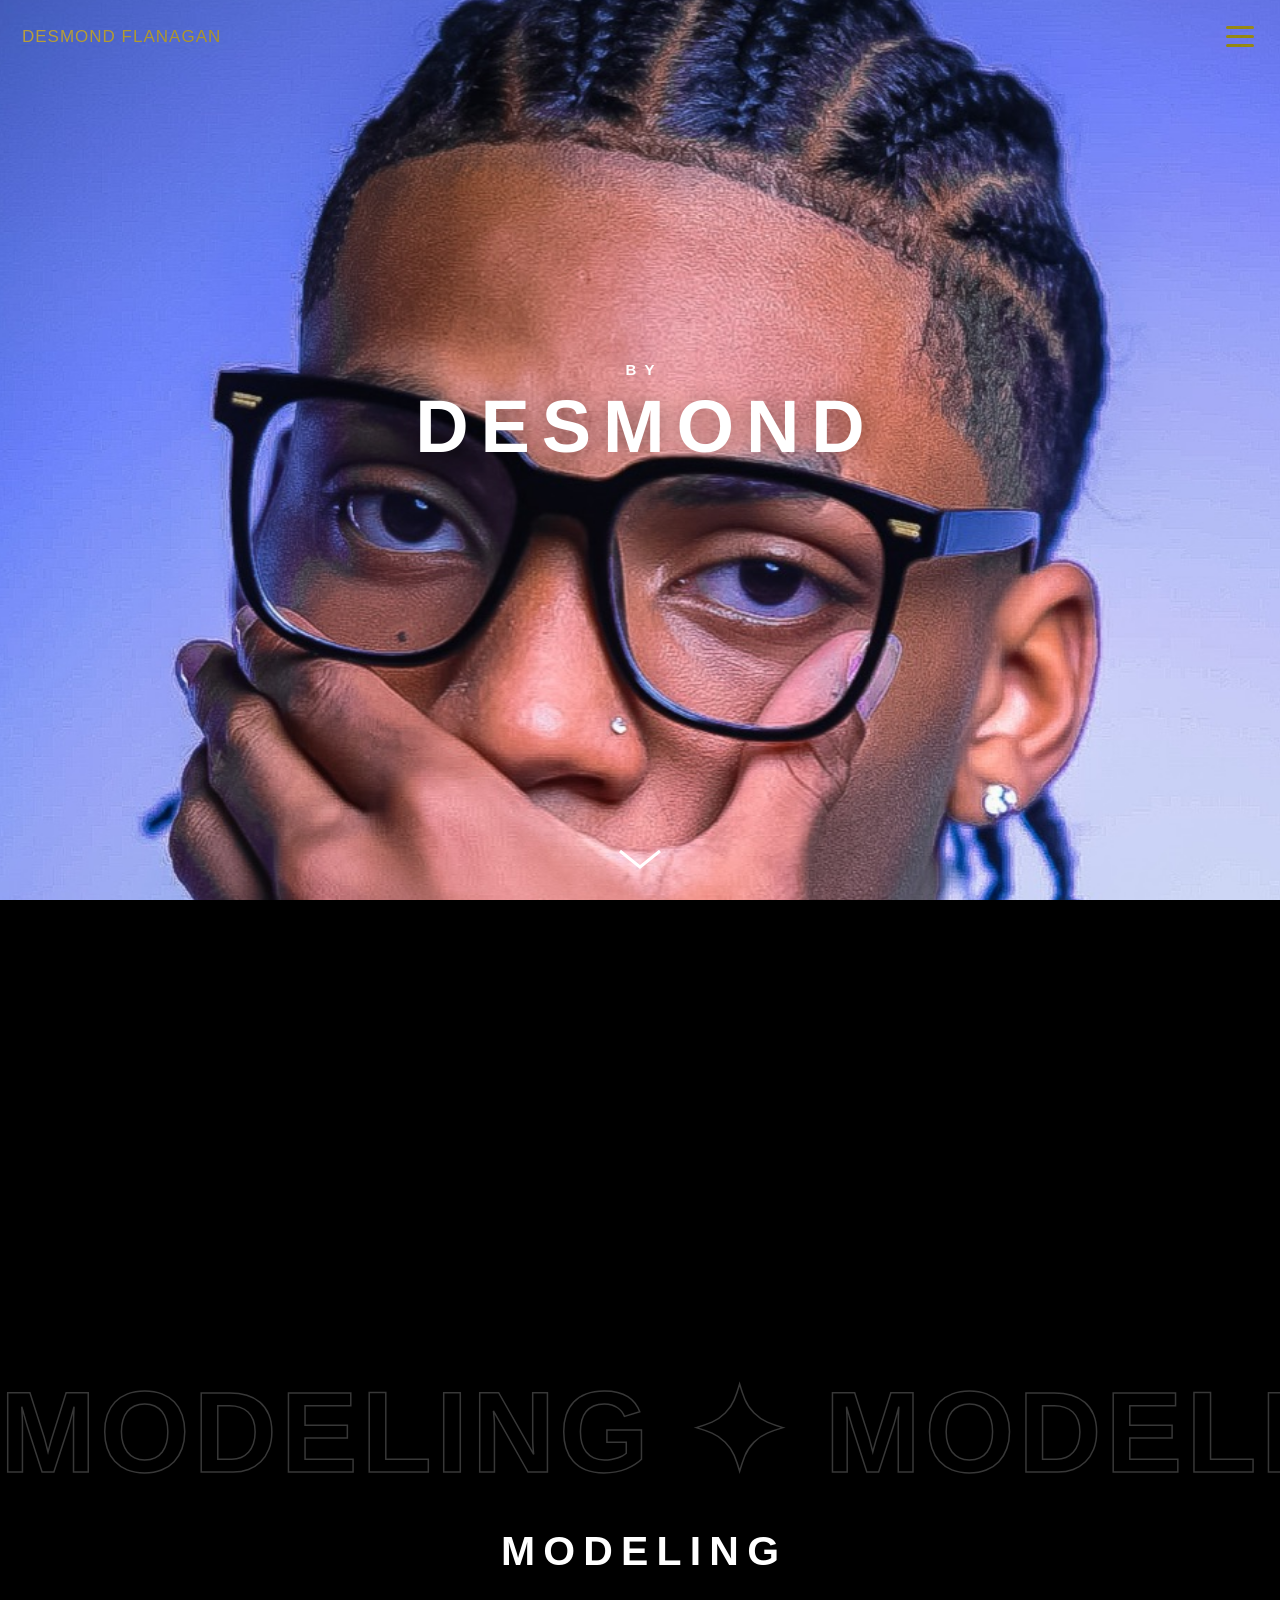
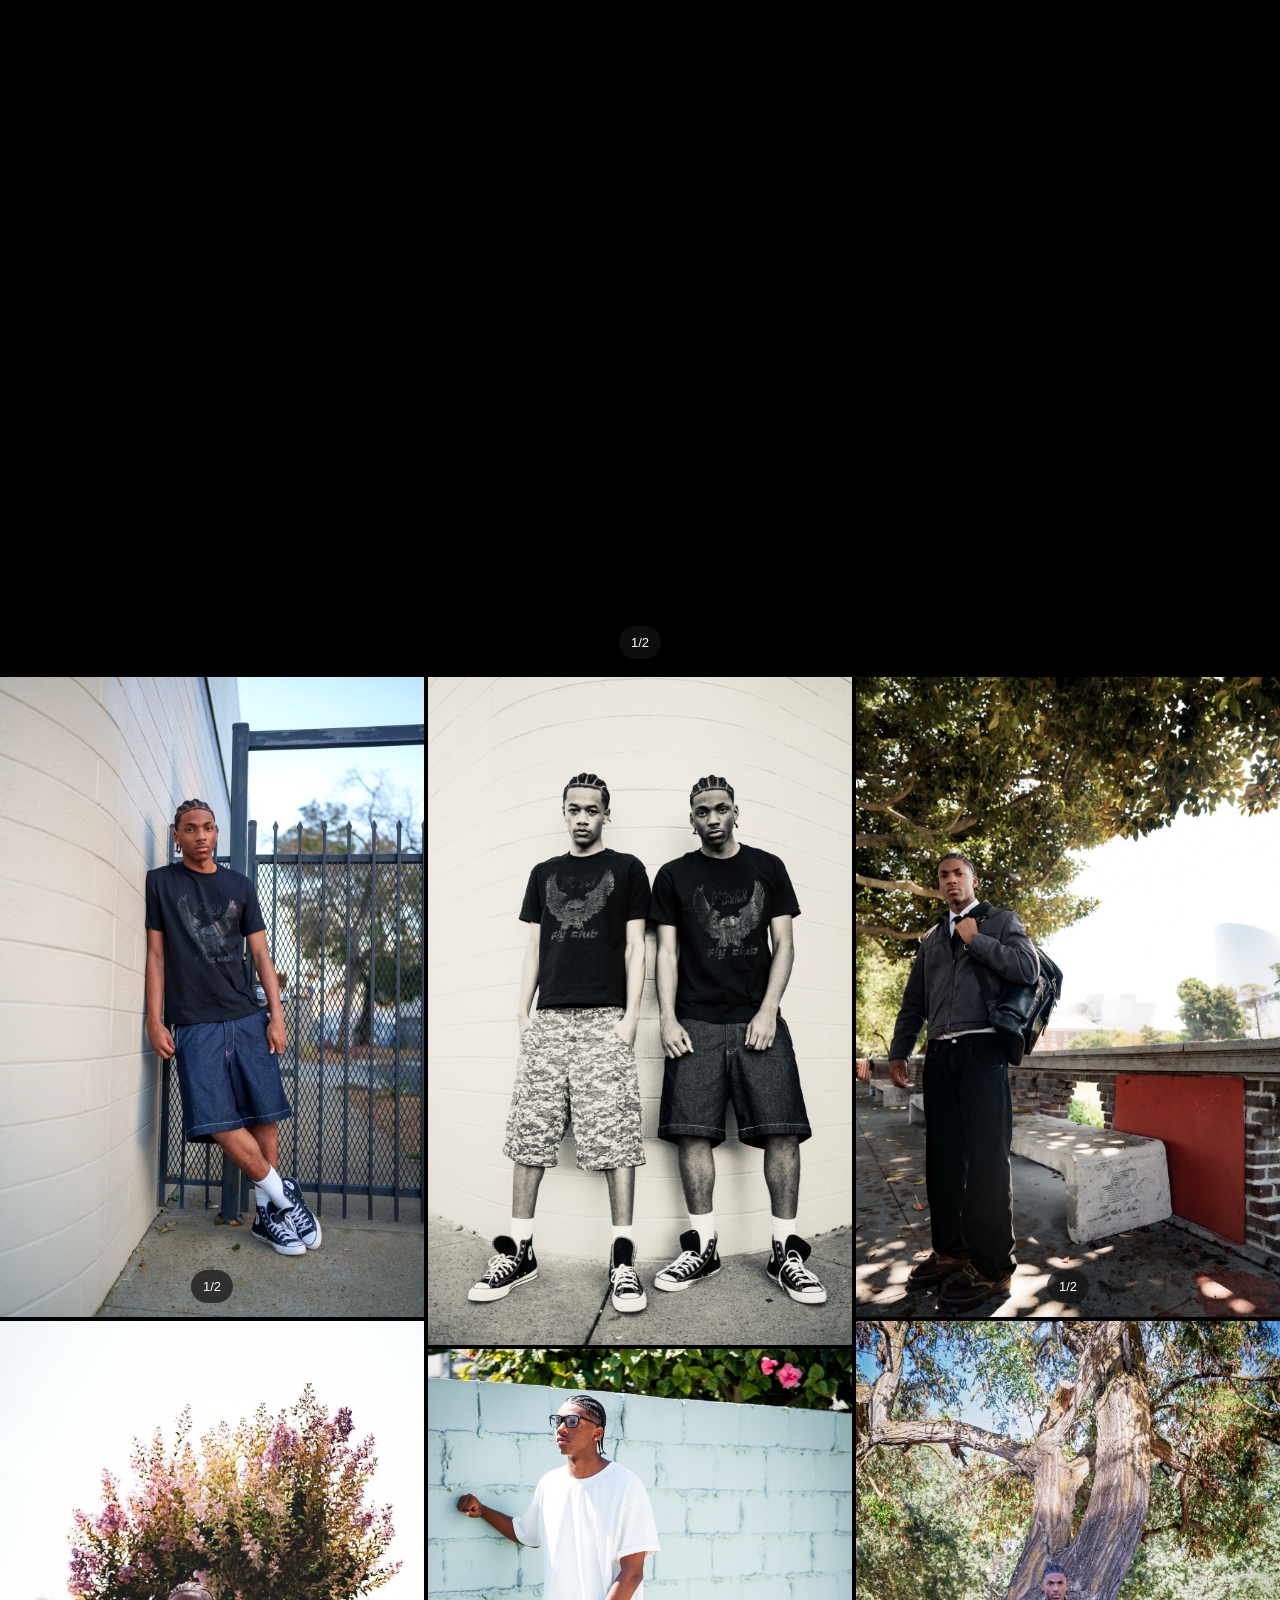
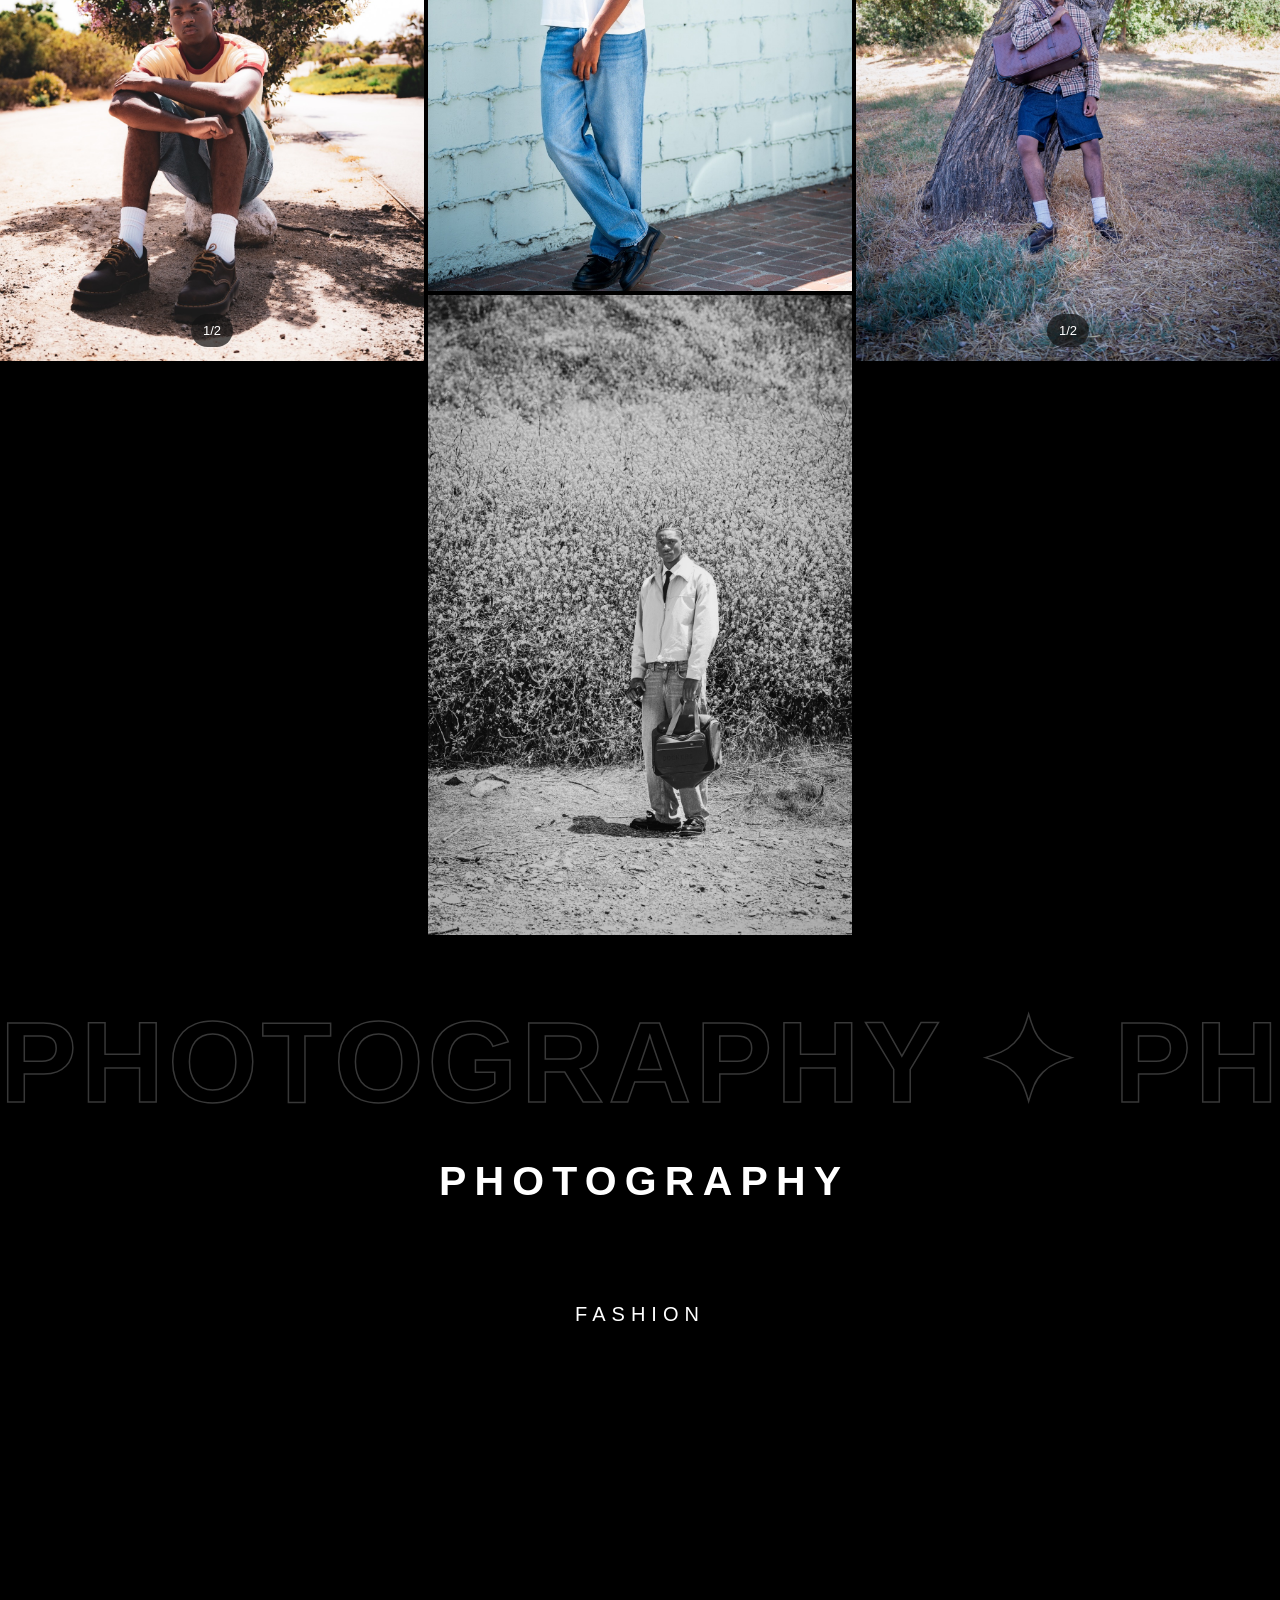
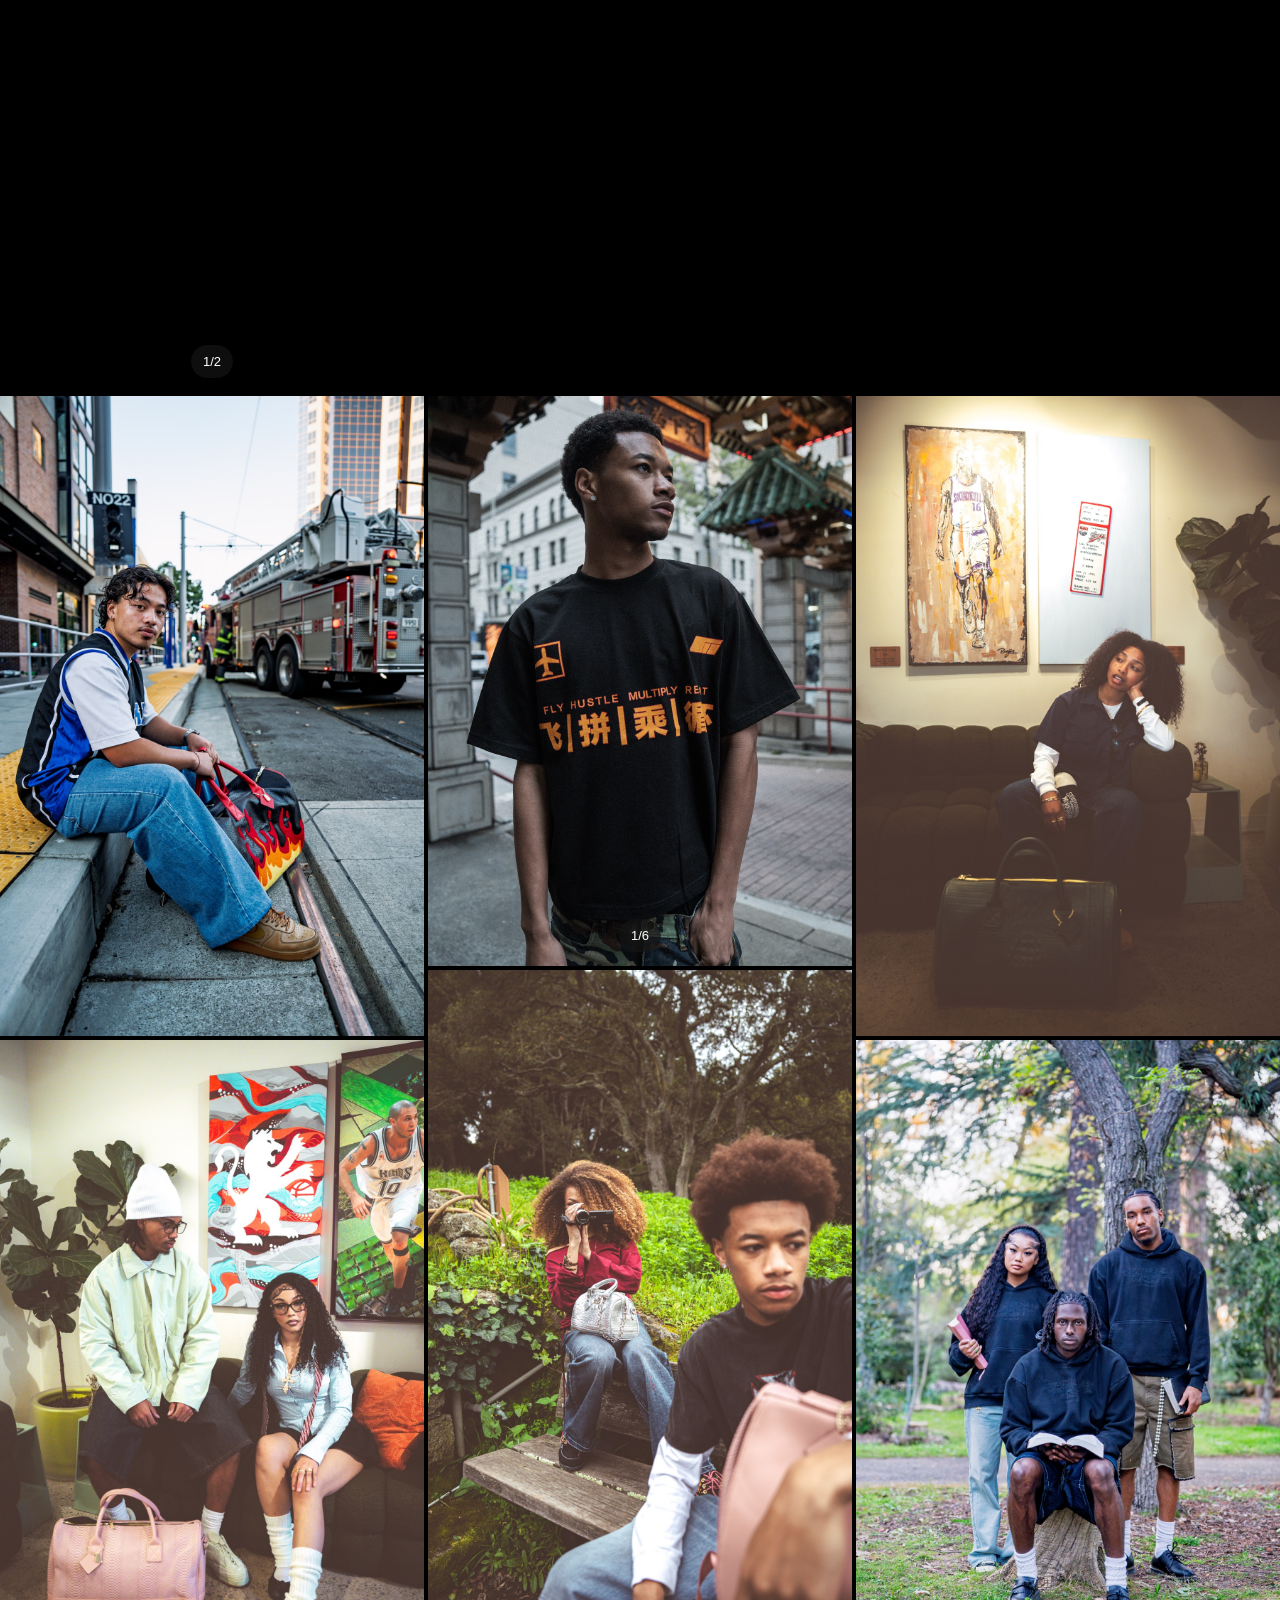
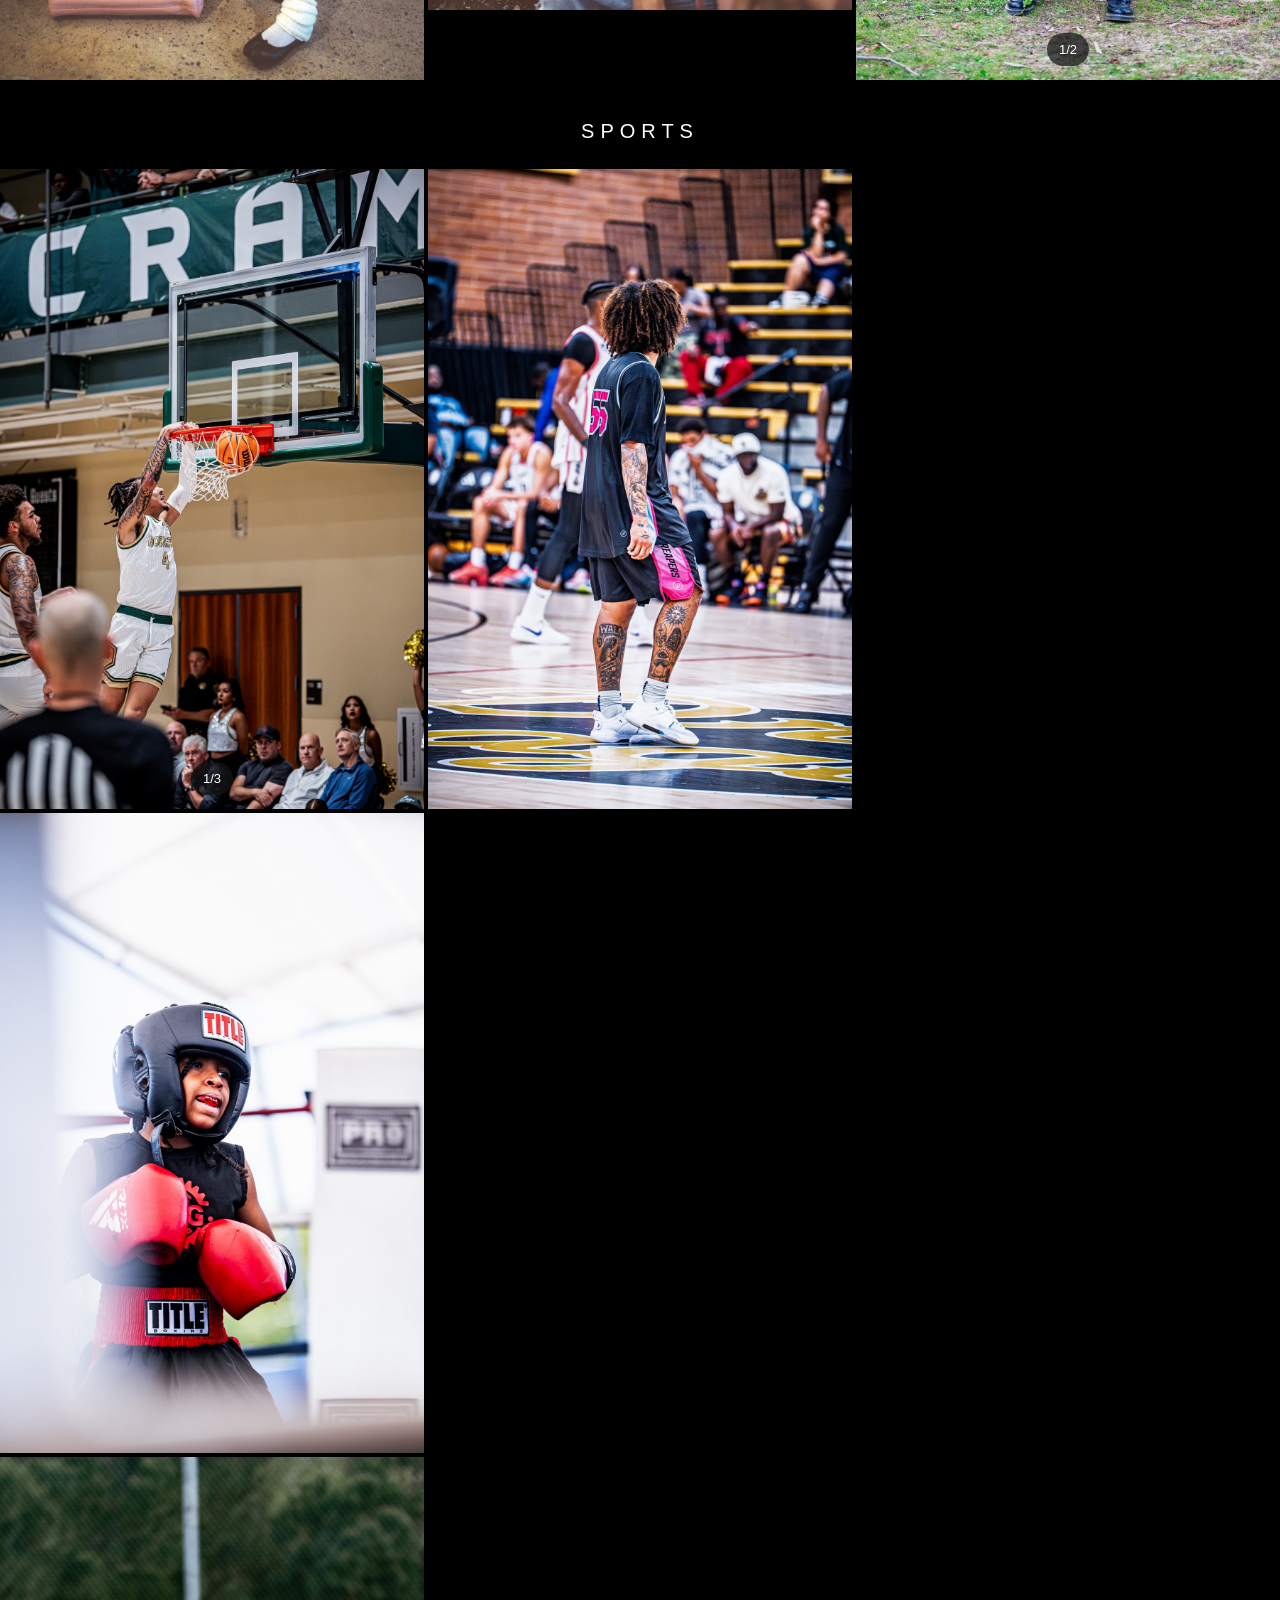
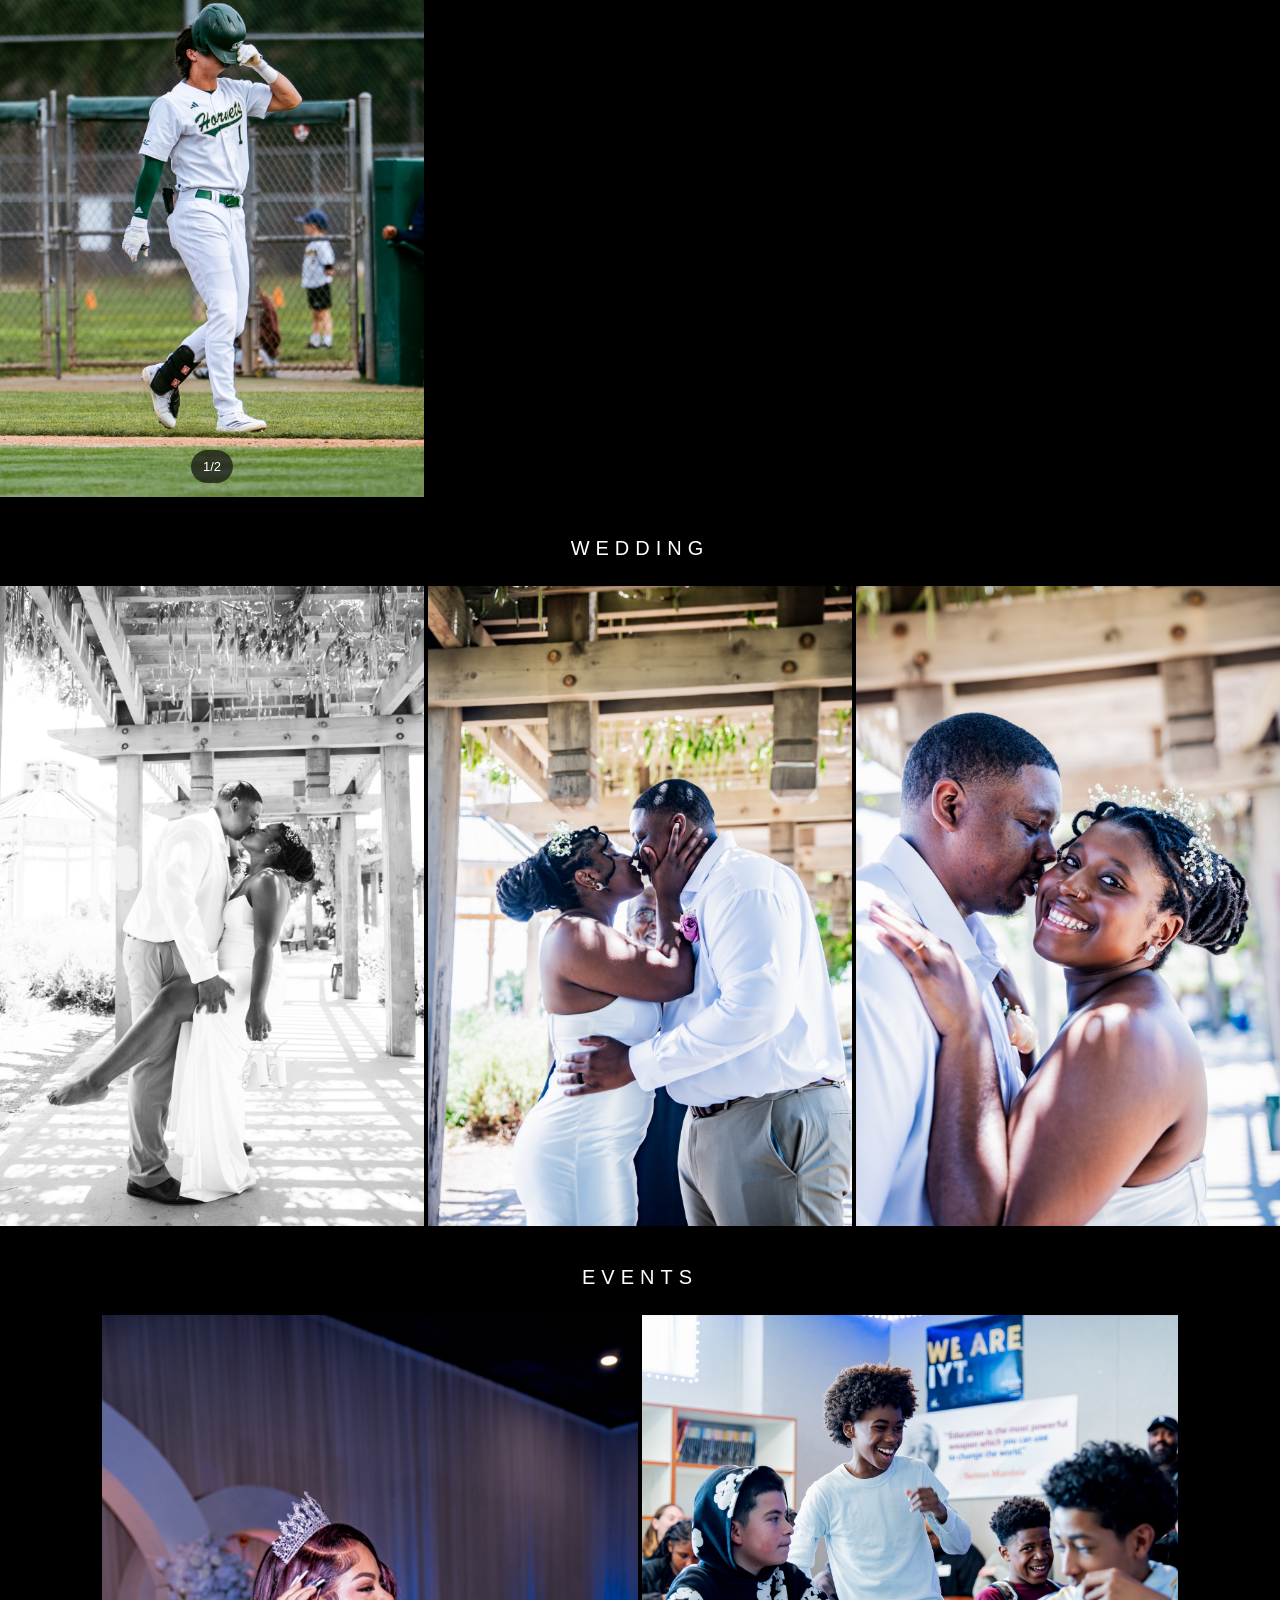
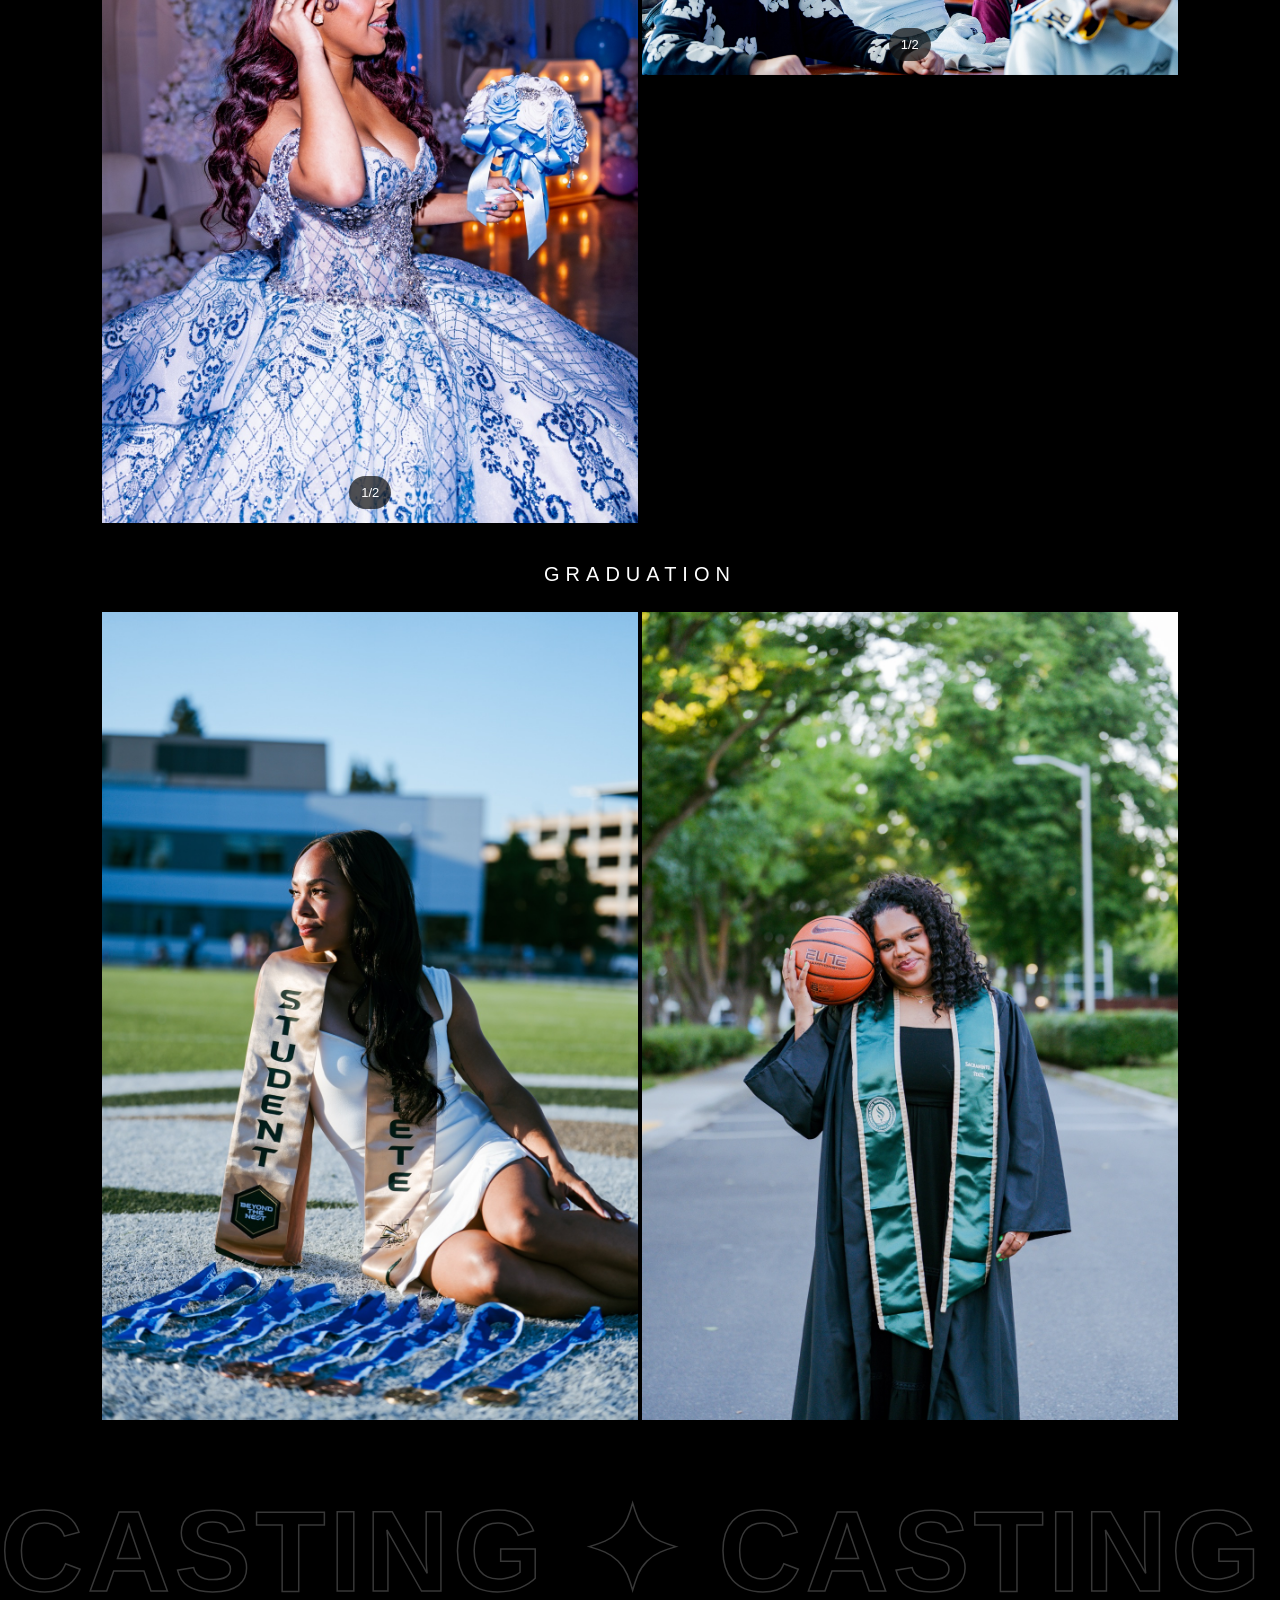
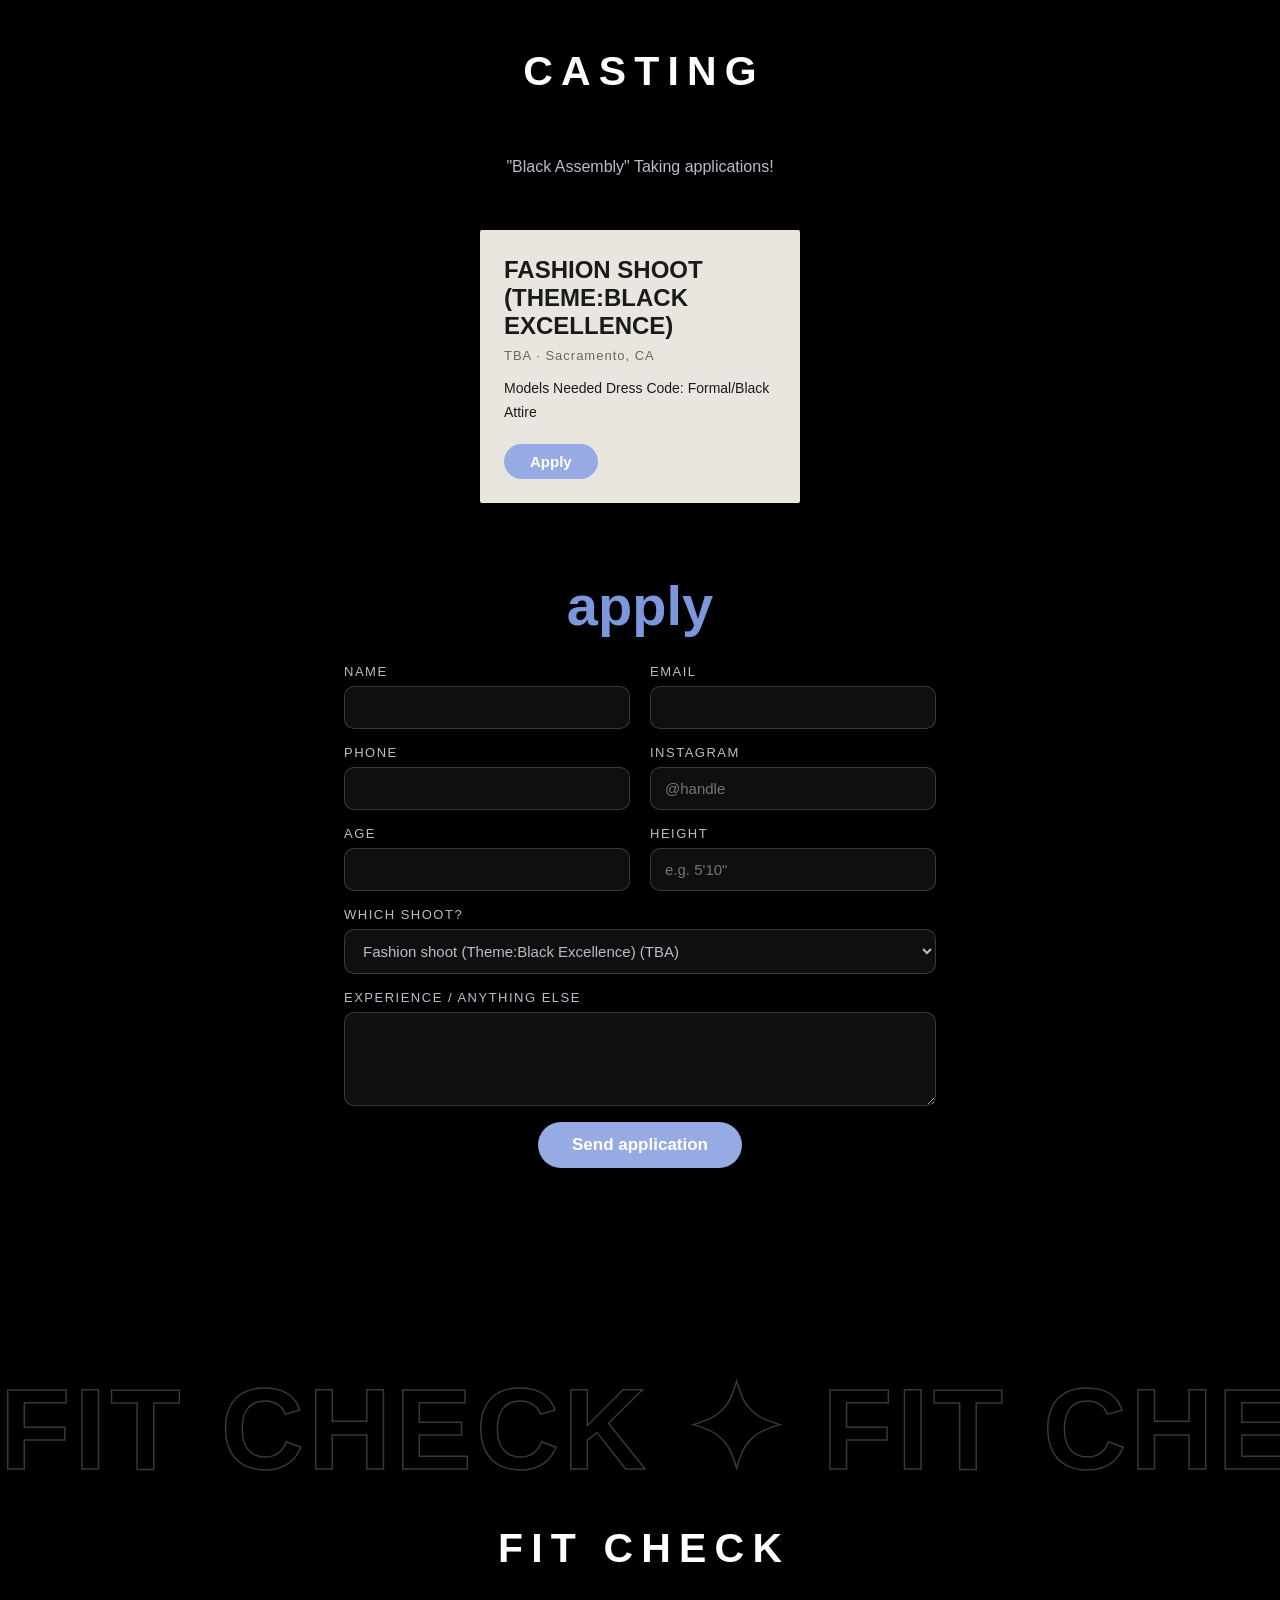
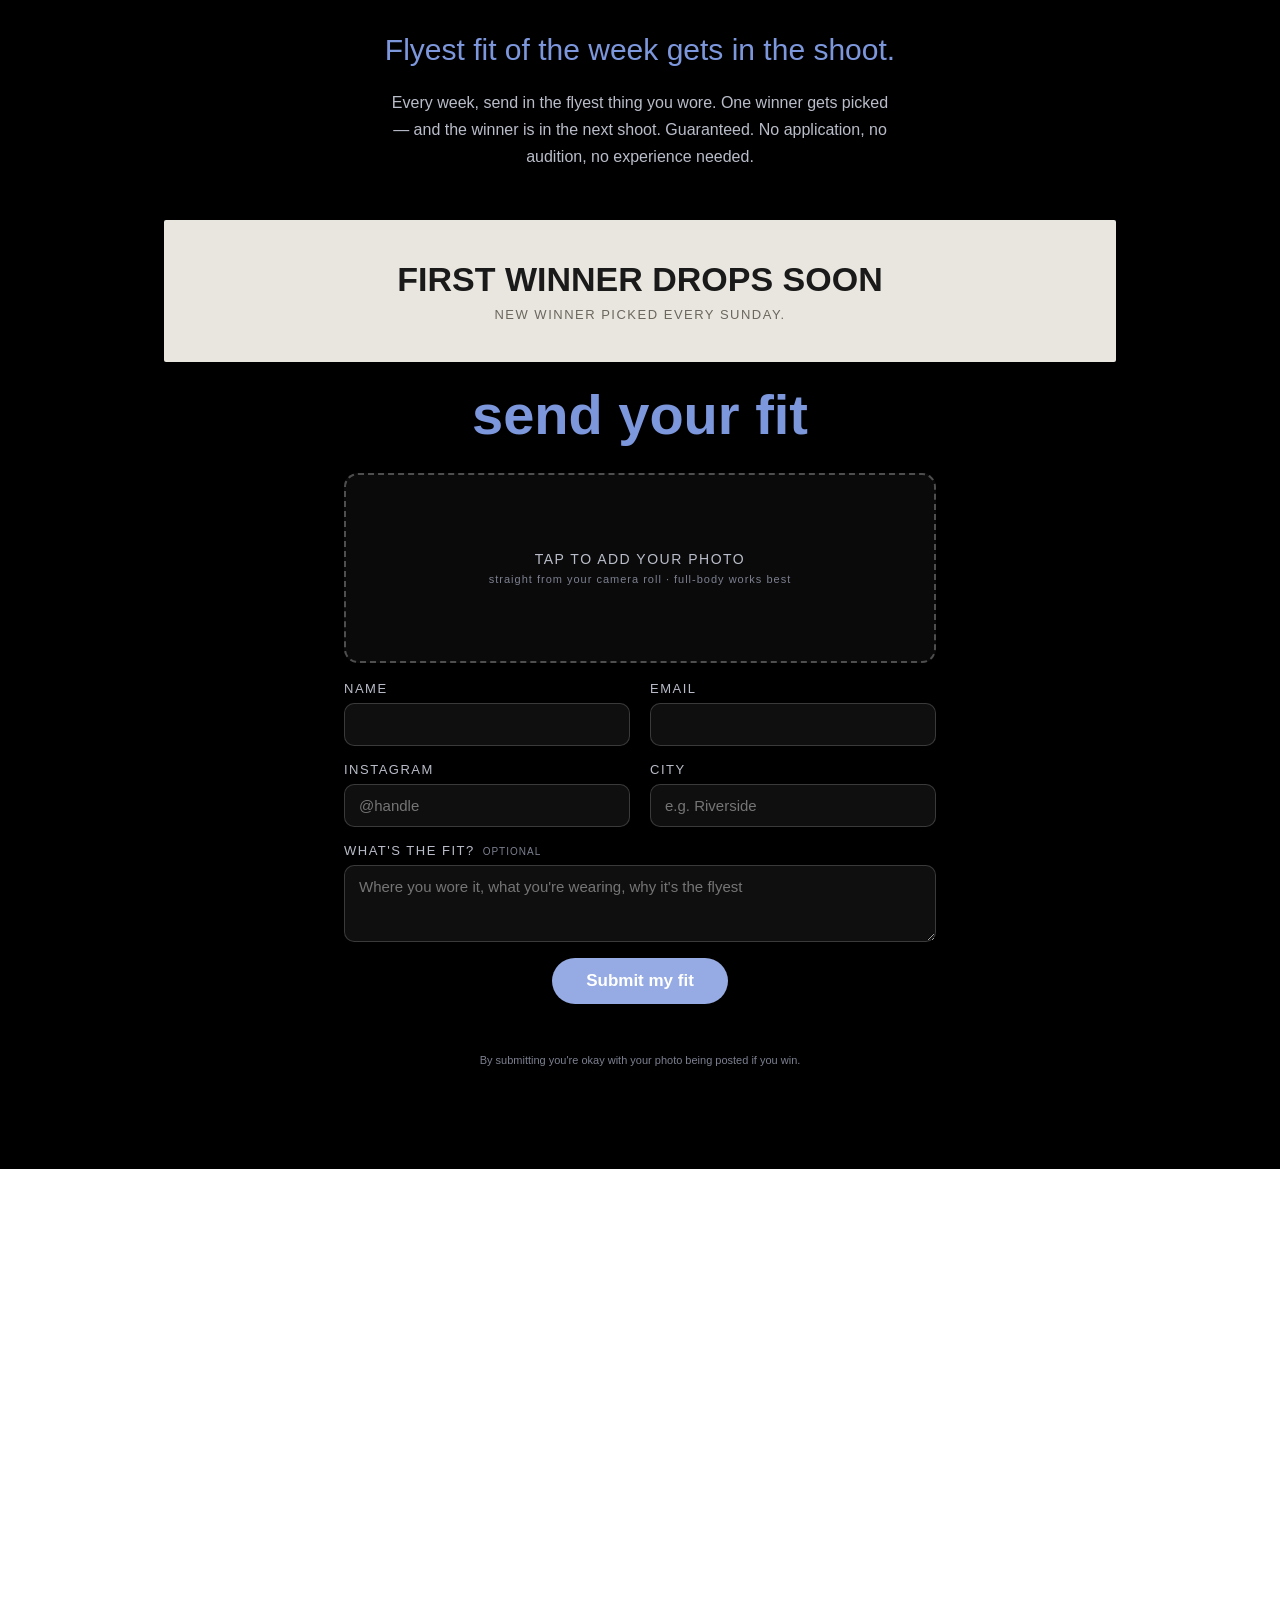
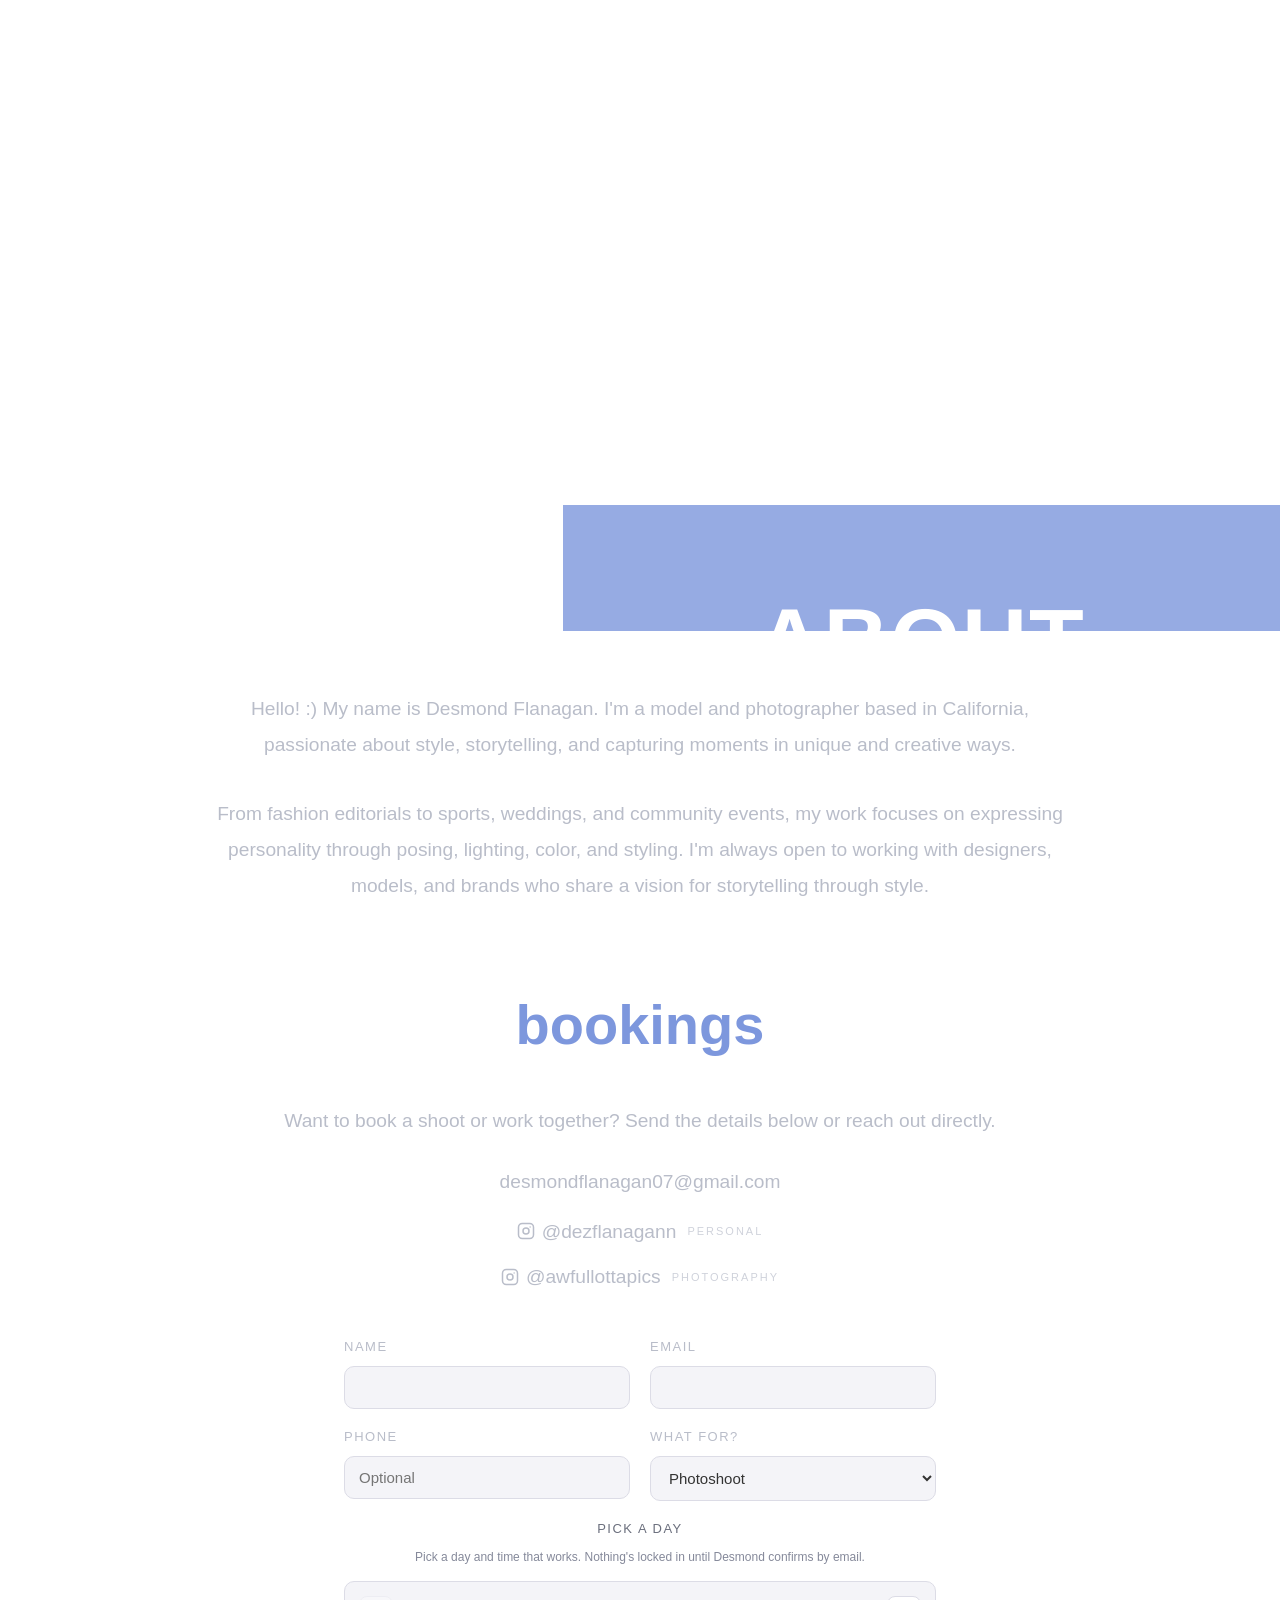
<file: index.html>
<!DOCTYPE html>
<html lang="en">
<head>
  <meta charset="UTF-8">
  <meta name="viewport" content="width=device-width, initial-scale=1.0">
  <title>Desmond Flanagan — Model &amp; Photographer</title>
  <meta name="description" content="Desmond Flanagan — model and photographer based in California. Fashion, sports, weddings and events. Open castings, bookings, and a weekly fit check.">
  <meta name="theme-color" content="#000000">

  <!-- Social preview. script.js rewrites these to absolute URLs at runtime so
       they stay correct on netlify.app and on the custom domain alike. -->
  <meta property="og:type" content="website">
  <meta property="og:title" content="Desmond Flanagan — Model &amp; Photographer">
  <meta property="og:description" content="Fashion, sports, weddings and events. Open castings, bookings, and a weekly fit check.">
  <meta property="og:image" content="photos/modeling/34ae40bff2fa1edd80311eb908766a6e.JPG">
  <meta name="twitter:card" content="summary_large_image">

  <link rel="icon" href="data:image/svg+xml,%3Csvg xmlns='http://www.w3.org/2000/svg' viewBox='0 0 32 32'%3E%3Crect width='32' height='32' fill='%23000'/%3E%3Ctext x='16' y='23' font-family='Georgia,serif' font-size='21' font-weight='bold' fill='%2396ABE3' text-anchor='middle'%3ED%3C/text%3E%3C/svg%3E">
  <!-- The hero photo's URL lives in content.json, so the browser can't discover
       it until script.js has fetched that file. Preloading content.json starts
       it in parallel with the script instead of after it. -->
  <link rel="preload" href="content.json" as="fetch" crossorigin="anonymous">
  <link rel="stylesheet" href="styles.css">
</head>
<body>

  <header class="site-nav">
    <a class="nav-wordmark" href="#hero">Desmond Flanagan</a>
    <button class="nav-toggle" id="nav-toggle" aria-label="Menu" aria-expanded="false" aria-controls="menu-overlay">
      <span></span><span></span><span></span>
    </button>
  </header>

  <nav class="menu-overlay" id="menu-overlay" aria-hidden="true">
    <ul class="menu-links" id="menu-links"></ul>
    <div class="menu-contact" id="menu-contact"></div>
  </nav>

  <!-- PAGE 1: HERO — pinned in place while the photo pans, then releases into the page -->
  <div class="hero-pin" id="hero-pin">
    <section id="hero" class="hero">
      <div class="hero-bg" id="hero-bg"></div>
      <div class="hero-stickers">
        <span class="sticker sticker-small" id="sticker-line-1"></span>
        <span class="sticker sticker-big" id="sticker-line-2"></span>
      </div>
      <button class="scroll-arrow" id="scroll-arrow" aria-label="Scroll to work">
        <svg viewBox="0 0 48 24" width="48" height="24" fill="none" stroke="white" stroke-width="3">
          <polyline points="4,4 24,20 44,4"/>
        </svg>
      </button>
    </section>
  </div>

  <!-- PAGE 2: WORK -->
  <section id="work" class="work"></section>

  <!-- CASTING / MODEL APPLICATIONS -->
  <section id="casting" class="casting">
    <div id="casting-header"></div>
    <p class="casting-intro reveal" id="casting-intro"></p>
    <div class="shoot-cards" id="shoot-cards"></div>

    <form class="app-form reveal" id="application-form" name="model-application" method="POST" action="/" data-netlify="true" netlify-honeypot="bot-field">
      <input type="hidden" name="form-name" value="model-application">
      <p class="hp-field"><label>Don't fill this out: <input name="bot-field"></label></p>
      <h3 class="form-title">apply</h3>
      <div class="form-grid">
        <label>Name<input type="text" name="name" required autocomplete="name"></label>
        <label>Email<input type="email" name="email" required autocomplete="email"></label>
        <label>Phone<input type="tel" name="phone" autocomplete="tel"></label>
        <label>Instagram<input type="text" name="instagram" placeholder="@handle"></label>
        <label>Age<input type="text" name="age" inputmode="numeric"></label>
        <label>Height<input type="text" name="height" placeholder="e.g. 5'10&quot;"></label>
      </div>
      <label class="form-wide">Which shoot?
        <select name="shoot" id="shoot-select">
          <option value="General application">General application</option>
        </select>
      </label>
      <label class="form-wide">Experience / anything else
        <textarea name="message" rows="4"></textarea>
      </label>
      <button type="submit" class="form-submit">Send application</button>
      <p class="form-status" aria-live="polite"></p>
    </form>
  </section>

  <!-- FIT OF THE WEEK — weekly contest, winner is guaranteed a spot in a shoot -->
  <section id="fit" class="fitweek">
    <div id="fit-header"></div>
    <p class="fit-tagline reveal" id="fit-tagline"></p>
    <p class="casting-intro reveal" id="fit-intro"></p>

    <div class="fit-winner-wrap" id="fit-winner"></div>
    <div class="fit-past-wrap" id="fit-past"></div>

    <form class="app-form fit-form reveal" id="fit-form" name="fit-of-the-week" method="POST" action="/"
          enctype="multipart/form-data" data-netlify="true" netlify-honeypot="bot-field">
      <input type="hidden" name="form-name" value="fit-of-the-week">
      <p class="hp-field"><label>Don't fill this out: <input name="bot-field"></label></p>
      <h3 class="form-title">send your fit</h3>

      <!-- Clicking the dashed box opens the picker; the input itself is hidden
           but stays in the form so Netlify receives the file. -->
      <label class="fit-drop" id="fit-drop" for="fit-photo">
        <input type="file" name="photo" id="fit-photo" accept="image/*" required>
        <img class="fit-preview" id="fit-preview" alt="" hidden>
        <span class="fit-drop-text" id="fit-drop-text">Tap to add your photo<small>straight from your camera roll · full-body works best</small></span>
      </label>

      <div class="form-grid">
        <label>Name<input type="text" name="name" required autocomplete="name"></label>
        <label>Email<input type="email" name="email" required autocomplete="email"></label>
        <label>Instagram<input type="text" name="instagram" placeholder="@handle"></label>
        <label>City<input type="text" name="city" placeholder="e.g. Riverside"></label>
      </div>
      <label class="form-wide"><span class="label-row">What's the fit? <span class="label-optional">optional</span></span>
        <textarea name="message" rows="3" placeholder="Where you wore it, what you're wearing, why it's the flyest"></textarea>
      </label>
      <button type="submit" class="form-submit">Submit my fit</button>
      <p class="form-status" aria-live="polite"></p>
      <p class="fit-finealt">By submitting you're okay with your photo being posted if you win.</p>
    </form>
  </section>

  <!-- PAGE 3: ABOUT -->
  <section id="about" class="about">
    <div class="about-hero" id="about-hero">
      <div class="about-banner" id="about-banner">
        <h2 class="about-title" id="about-title"></h2>
        <p class="about-subtitle" id="about-subtitle"></p>
      </div>
      <img class="about-photo" id="about-photo" alt="About portrait">
    </div>
    <div class="about-body">
      <div class="bio reveal" id="bio"></div>
      <div class="featured reveal" id="featured"></div>
      <h3 class="contact-heading reveal">bookings</h3>
      <p class="booking-blurb reveal">Want to book a shoot or work together? Send the details below or reach out directly.</p>
      <p class="contact-email"><a id="contact-email" href="#"></a></p>
      <div class="contact-igs" id="contact-igs"></div>

      <form class="app-form booking-form reveal" id="booking-form" name="booking" method="POST" action="/" data-netlify="true" netlify-honeypot="bot-field">
        <input type="hidden" name="form-name" value="booking">
        <p class="hp-field"><label>Don't fill this out: <input name="bot-field"></label></p>
        <div class="form-grid">
          <label>Name<input type="text" name="name" required autocomplete="name"></label>
          <label>Email<input type="email" name="email" required autocomplete="email"></label>
          <label>Phone<input type="tel" name="phone" autocomplete="tel" placeholder="Optional"></label>
          <label>What for?
            <select name="service">
              <option>Photoshoot</option>
              <option>Modeling booking</option>
              <option>Wedding</option>
              <option>Event</option>
              <option>Other</option>
            </select>
          </label>
        </div>

        <!-- Day + time picker. The chosen values ride along in these hidden
             inputs so the submission arrives as structured data. -->
        <div class="booking-when">
          <span class="cal-heading">Pick a day</span>
          <p class="cal-note" id="booking-note"></p>
          <div class="calendar" id="booking-calendar"></div>
          <div class="slots-wrap" id="booking-slots"></div>
          <input type="hidden" name="date" id="booking-date">
          <input type="hidden" name="time" id="booking-time">
          <p class="cal-chosen" id="booking-chosen" aria-live="polite"></p>
        </div>
        <label class="form-wide">Details
          <textarea name="message" rows="4" placeholder="Location, ideas, budget — whatever helps"></textarea>
        </label>
        <button type="submit" class="form-submit">Send booking request</button>
        <p class="form-status" aria-live="polite"></p>
      </form>
    </div>
  </section>

  <script src="script.js"></script>

  <!-- Netlify Identity: catches the emailed invite/recovery link and drops
       Desmond straight into the CMS at /admin/. Harmless when not logged in. -->
  <script src="https://identity.netlify.com/v1/netlify-identity-widget.js"></script>
  <script>
    if (window.netlifyIdentity) {
      window.netlifyIdentity.on('init', user => {
        if (!user) {
          // Emailed invite/recovery links land here — send them to the dashboard,
          // which is the hub. "Edit site" there reaches the CMS.
          window.netlifyIdentity.on('login', () => { document.location.href = '/dashboard.html'; });
        }
      });
    }
  </script>
</body>
</html>
</file>
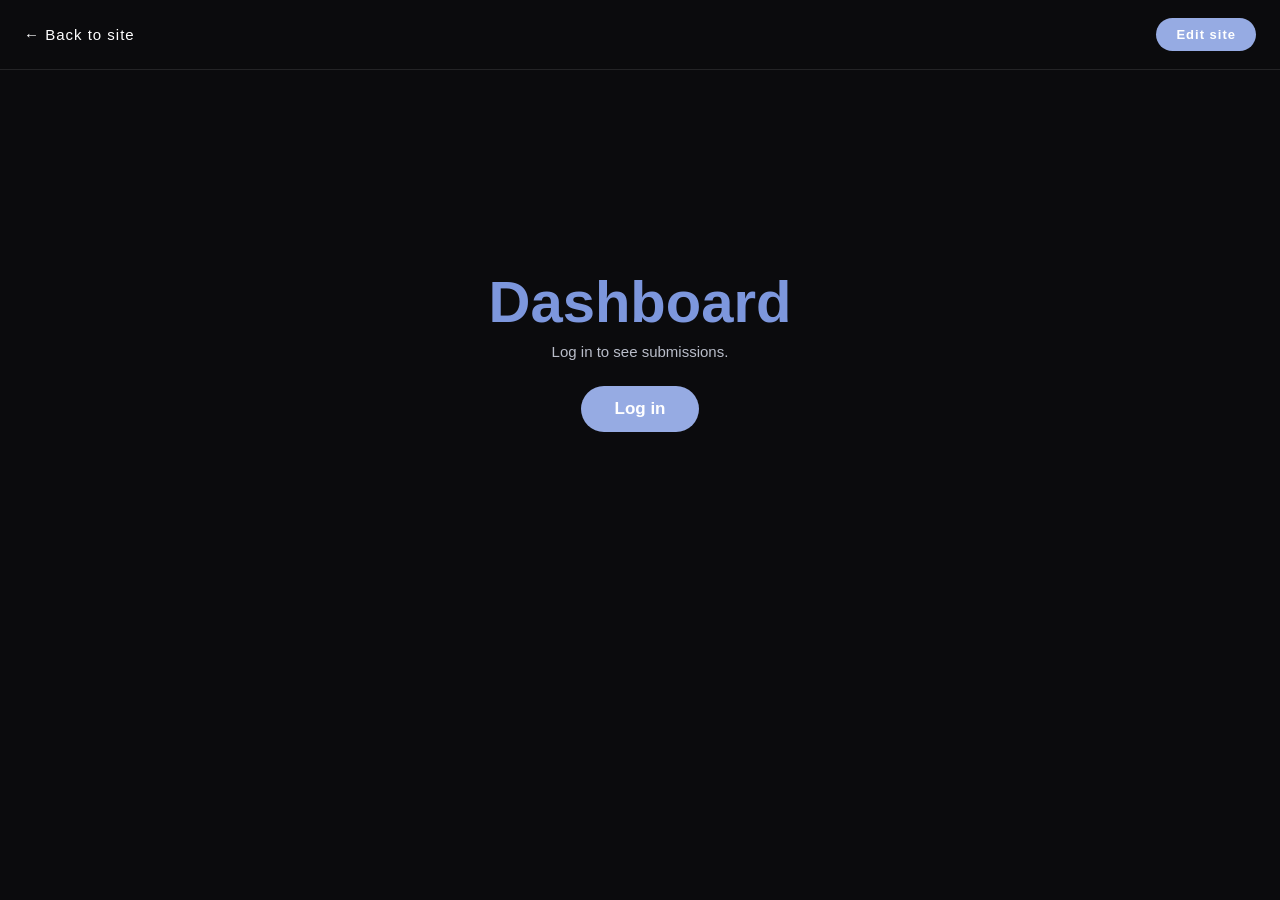
<file: dashboard.html>
<!DOCTYPE html>
<html lang="en">
<head>
  <meta charset="UTF-8">
  <meta name="viewport" content="width=device-width, initial-scale=1.0">
  <meta name="robots" content="noindex">
  <title>Dashboard — Desmond Flanagan</title>
  <link rel="icon" href="data:image/svg+xml,%3Csvg xmlns='http://www.w3.org/2000/svg' viewBox='0 0 32 32'%3E%3Crect width='32' height='32' fill='%23000'/%3E%3Ctext x='16' y='23' font-family='Georgia,serif' font-size='21' font-weight='bold' fill='%2396ABE3' text-anchor='middle'%3ED%3C/text%3E%3C/svg%3E">
  <link rel="stylesheet" href="styles.css">
  <link rel="stylesheet" href="dashboard.css">
</head>
<body class="dash-body">

  <header class="dash-header">
    <a class="dash-wordmark" href="/">← Back to site</a>
    <div class="dash-actions">
      <a class="dash-edit" href="/admin/">Edit site</a>
      <button class="dash-logout" id="logout" hidden>Log out</button>
    </div>
  </header>

  <!-- Shown until Identity confirms a logged-in user -->
  <section class="dash-gate" id="gate">
    <h1 class="dash-title">Dashboard</h1>
    <p class="dash-gate-text" id="gate-text">Log in to see submissions.</p>
    <button class="form-submit" id="login">Log in</button>
  </section>

  <main class="dash-main" id="main" hidden>
    <h1 class="dash-title">Dashboard</h1>
    <p class="dash-who" id="who"></p>

    <nav class="dash-views">
      <button class="dash-view-btn active" data-view="photos">Photos</button>
      <button class="dash-view-btn" data-view="castings">Castings</button>
      <button class="dash-view-btn" data-view="submissions">Submissions</button>
    </nav>

    <div id="photos-view"></div>
    <div id="castings-view" hidden></div>

    <div id="submissions-view" hidden>
      <nav class="dash-tabs" id="tabs"></nav>
      <div id="panels"></div>
    </div>
  </main>

  <script src="https://identity.netlify.com/v1/netlify-identity-widget.js"></script>
  <script type="module" src="dashboard.js"></script>
</body>
</html>
</file>
<file: styles.css>
* { margin: 0; padding: 0; box-sizing: border-box; }

:root {
  --banner-blue: #96ABE3;
  --text-blue: #7d97dd;
  --body-gray: #b9bdc9;

  /* One stack for the whole site. Helvetica where it exists, Arial elsewhere
     (near-identical metrics), so nothing is downloaded and text paints with
     the first frame — no webfont flash. */
  --font: 'Helvetica Neue', Helvetica, Arial, sans-serif;
}

html {
  scroll-behavior: smooth;
  /* Scroll anchoring cancels in-flight smooth scrolls whenever layout shifts
     (reveal transitions, image sizing, marquees) — disable it site-wide. */
  overflow-anchor: none;
}

/* ---------- CUSTOM CURSOR ---------- */
/* Original hand-drawn arrow pointer; links/buttons keep the native hand. */
html {
  cursor: image-set(url('assets/cursor.png') 1x, url('assets/cursor@2x.png') 2x) 3 2, auto;
}

body {
  background: #000;
  font-family: var(--font);
}

/* Form controls don't inherit the page font on their own */
button, input, select, textarea { font-family: inherit; }

/* ---------- FIXED NAV ---------- */
.site-nav {
  position: fixed;
  top: 0;
  left: 0;
  right: 0;
  z-index: 50;
  display: flex;
  align-items: center;
  justify-content: space-between;
  padding: 18px 22px;
  pointer-events: none;
  mix-blend-mode: difference;
}

.nav-wordmark {
  pointer-events: auto;
  font-family: var(--font);
  font-size: 17px;
  letter-spacing: 1px;
  text-transform: uppercase;
  color: #fff;
  text-decoration: none;
}

.nav-toggle {
  pointer-events: auto;
  background: none;
  border: none;
  cursor: pointer;
  display: flex;
  flex-direction: column;
  gap: 6px;
  padding: 8px 4px;
}

.nav-toggle span {
  display: block;
  width: 28px;
  height: 3px;
  background: #fff;
  border-radius: 2px;
  transition: transform .3s cubic-bezier(.22, .61, .36, 1), opacity .2s;
}

.nav-toggle.open span:nth-child(1) { transform: translateY(9px) rotate(45deg); }
.nav-toggle.open span:nth-child(2) { opacity: 0; }
.nav-toggle.open span:nth-child(3) { transform: translateY(-9px) rotate(-45deg); }

.menu-overlay {
  position: fixed;
  inset: 0;
  z-index: 40;
  background: rgba(0, 0, 0, .97);
  display: flex;
  flex-direction: column;
  align-items: center;
  justify-content: center;
  gap: 40px;
  visibility: hidden;
  opacity: 0;
  transition: opacity .35s ease, visibility 0s linear .35s;
}

.menu-overlay.open {
  visibility: visible;
  opacity: 1;
  transition: opacity .35s ease;
}

.menu-links {
  list-style: none;
  text-align: center;
}

.menu-links li {
  opacity: 0;
  transform: translateY(26px);
  transition: opacity .45s ease, transform .45s cubic-bezier(.22, .61, .36, 1);
}

.menu-overlay.open .menu-links li {
  opacity: 1;
  transform: none;
}

.menu-links a {
  font-family: var(--font);
  font-weight: 700;
  font-size: clamp(30px, 6.5vh, 54px);
  line-height: 1.35;
  color: #fff;
  text-decoration: none;
  letter-spacing: 2px;
  text-transform: uppercase;
  transition: color .2s;
}

.menu-links a:hover {
  color: transparent;
  -webkit-text-stroke: 1.5px #fff;
}

.menu-contact {
  display: flex;
  flex-direction: column;
  align-items: center;
  gap: 8px;
  opacity: 0;
  transition: opacity .5s ease .45s;
}

.menu-overlay.open .menu-contact { opacity: 1; }

.menu-contact a {
  font-family: var(--font);
  font-size: 14px;
  color: var(--body-gray);
  text-decoration: none;
}

.menu-contact a:hover { text-decoration: underline; }

/* Staff link — deliberately quiet, it means nothing to a visitor */
.menu-staff {
  margin-top: 22px;
  font-size: 11px !important;
  letter-spacing: 2px;
  text-transform: uppercase;
  color: #5a5e6b !important;
  opacity: .8;
}

.menu-staff:hover { color: var(--banner-blue) !important; opacity: 1; }

/* Anchor jumps shouldn't hide section tops under the fixed nav */
#modeling, #photography, #casting, #application-form, #fit, #fit-form, #booking-form, #about {
  scroll-margin-top: 20px;
}

/* ---------- HERO ---------- */
/* Extra scroll room the hero stays pinned for while its photo pans — the
   picture visibly "scrolls" in place before the page continues underneath. */
.hero-pin {
  position: relative;
  height: calc(100vh + 45vh);
}

.hero {
  position: sticky;
  top: 0;
  height: 100vh;
  background-color: #111;
  display: flex;
  align-items: center;
  justify-content: center;
  overflow: hidden;
}

.hero-bg {
  position: absolute;
  inset: 0;
  background-size: cover;
  background-position: center top;
  transform: scale(1.32);
  will-change: transform;
  opacity: 0;
}

/* The fade only runs once the photo has actually decoded (script.js adds
   .ready). Animating before then plays the whole 1.6s against an empty box,
   and the image pops in afterwards with no transition at all. */
.hero-bg.ready { animation: heroIn 1.6s ease-out forwards; }

@keyframes heroIn {
  from { transform: scale(1.5); opacity: 0; }
  to   { transform: scale(1.32); opacity: 1; }
}

.hero-stickers {
  position: relative;
  display: flex;
  flex-direction: column;
  align-items: center;
  gap: 10px;
  transform: translateY(-4vh);
}

/* Intro: the name rises into place over the photo */
.hero .sticker-small { opacity: 0; animation: stampSmall .6s cubic-bezier(.22, .61, .36, 1) .7s forwards; }
.hero .sticker-big   { opacity: 0; animation: stampBig   .6s cubic-bezier(.22, .61, .36, 1) .95s forwards; }

@keyframes stampSmall {
  from { opacity: 0; transform: translateY(14px); }
  to   { opacity: 1; transform: none; }
}

@keyframes stampBig {
  from { opacity: 0; transform: translateY(22px); }
  to   { opacity: 1; transform: none; }
}

/* Set in plain type over the photo — no paper, no tilt. Wide tracking is
   what carries it now instead of the handwriting. */
.sticker {
  font-family: var(--font);
  font-weight: 700;
  color: #fff;
  line-height: 1.05;
  text-transform: uppercase;
  text-shadow: 0 2px 24px rgba(0, 0, 0, .45);
}

.sticker-small {
  font-size: clamp(11px, 1.3vw, 15px);
  letter-spacing: .55em;
  text-indent: .55em;
}

.sticker-big {
  font-size: clamp(34px, 6vw, 74px);
  letter-spacing: .16em;
  text-indent: .16em;
}

.scroll-arrow {
  position: absolute;
  bottom: 26px;
  left: 50%;
  transform: translateX(-50%);
  background: none;
  border: none;
  cursor: pointer;
  opacity: 0;
  animation: bob 2s ease-in-out 1.8s infinite, fadeIn .8s ease 1.6s forwards;
}

@keyframes fadeIn { to { opacity: 1; } }

@keyframes bob {
  0%, 100% { transform: translateX(-50%) translateY(0); }
  50% { transform: translateX(-50%) translateY(8px); }
}

/* ---------- WORK GRID ---------- */
.work { background: #000; padding-bottom: 4px; }

/* Big outlined ticker filling the space between sections */
.marquee {
  overflow: hidden;
  padding: 70px 0 0;
  /* The infinite ticker animation must not be a scroll-anchor candidate —
     Chrome otherwise cancels smooth scrolling page-wide while it animates. */
  overflow-anchor: none;
}

.marquee-track {
  display: flex;
  width: max-content;
  animation: marquee 40s linear infinite;
}

.marquee-text {
  font-family: var(--font);
  font-weight: 700;
  font-size: clamp(64px, 9vw, 130px);
  line-height: 1;
  white-space: nowrap;
  letter-spacing: 4px;
  color: transparent;
  -webkit-text-stroke: 1.5px rgba(255, 255, 255, .22);
  padding-right: 30px;
}

@keyframes marquee {
  to { transform: translateX(-50%); }
}

.section-header {
  display: flex;
  justify-content: center;
  padding: 40px 20px 60px;
}

.sticker-section {
  font-size: clamp(22px, 3.2vw, 42px);
  letter-spacing: .2em;
  text-indent: .2em;
  text-shadow: none;
}

.category-label {
  font-family: var(--font);
  font-weight: 400;
  color: #fff;
  font-size: clamp(15px, 1.6vw, 20px);
  letter-spacing: 6px;
  text-align: center;
  padding: 40px 20px 26px;
}

.grid.cols-2 {
  grid-template-columns: repeat(2, 1fr);
  max-width: 84vw;
  margin: 0 auto;
}

.grid {
  display: grid;
  grid-template-columns: repeat(3, 1fr);
  grid-auto-rows: 10px;
  grid-auto-flow: dense;
  gap: 4px;
}

.tile {
  position: relative;
  overflow: hidden;
  cursor: pointer;
  grid-column: span 1;
}

.tile.span-2 { grid-column: span 2; }

.tile img {
  width: 100%;
  height: 100%;
  object-fit: cover;
  display: block;
}

.tile .counter {
  position: absolute;
  bottom: 14px;
  left: 50%;
  transform: translateX(-50%);
  background: rgba(20,20,20,.72);
  color: #fff;
  font-family: var(--font);
  font-size: 13px;
  padding: 9px 12px;
  border-radius: 999px;
  pointer-events: none;
}

.tile .nav-hint {
  position: absolute;
  top: 0; bottom: 0;
  width: 50%;
  display: flex;
  align-items: center;
  color: rgba(255,255,255,0);
  transition: color .2s;
  font-size: 26px;
  user-select: none;
}
.tile .nav-prev { left: 0; justify-content: flex-start; padding-left: 12px; }
.tile .nav-next { right: 0; justify-content: flex-end; padding-right: 12px; }
.tile:hover .nav-hint { color: rgba(255,255,255,.85); }

/* ---------- CASTING ---------- */
.casting {
  background: #000;
  padding-bottom: 100px;
}

.casting-intro {
  text-align: center;
  color: var(--body-gray);
  font-size: 16px;
  line-height: 1.7;
  max-width: 560px;
  margin: 0 auto 50px;
  padding: 0 24px;
}

.shoot-cards {
  display: flex;
  flex-wrap: wrap;
  justify-content: center;
  gap: 26px;
  padding: 0 24px;
  max-width: 1100px;
  margin: 0 auto 70px;
}

.shoot-card {
  background: #e9e6df;
  color: #1a1a1a;
  width: min(320px, 100%);
  padding: 26px 24px 24px;
  border-radius: 2px;
  box-shadow: 0 4px 18px rgba(0,0,0,.4);
}


.shoot-card h3 {
  font-family: var(--font);
  font-size: 24px;
  text-transform: uppercase;
  margin-bottom: 8px;
}

.shoot-meta {
  font-size: 13px;
  letter-spacing: 1px;
  color: #6b675e;
  margin-bottom: 14px;
}

.shoot-desc {
  font-size: 14px;
  line-height: 1.7;
  margin-bottom: 20px;
}

/* Reveal transition shouldn't fight the card tilt */
.shoot-card.reveal { transform: translateY(46px); }
.shoot-card.reveal.in { transform: none; }

/* ---------- FIT OF THE WEEK ---------- */
.fitweek {
  background: #000;
  padding-bottom: 100px;
}

.fit-tagline {
  font-family: var(--font);
  color: var(--text-blue);
  font-size: clamp(20px, 2.6vw, 30px);
  text-align: center;
  line-height: 1.35;
  padding: 0 24px;
  margin-bottom: 18px;
}

.fit-winner-wrap,
.fit-past-wrap {
  padding: 0 24px;
  max-width: 1000px;
  margin: 0 auto;
}

/* Winner: photo and paper caption sit side by side, tilted like the shoot cards */
.fit-winner {
  display: flex;
  gap: 0;
  background: #e9e6df;
  color: #1a1a1a;
  border-radius: 2px;
  box-shadow: 0 6px 26px rgba(0, 0, 0, .5);
  margin-bottom: 20px;
  overflow: hidden;
}

.fit-winner.reveal { transform: translateY(46px); }
.fit-winner.reveal.in { transform: none; }

.fit-winner-photo {
  width: 46%;
  max-width: 420px;
  object-fit: cover;
  display: block;
  align-self: stretch;
  background: #d6d2c8;
}

.fit-winner-info {
  flex: 1;
  padding: 32px 30px;
  display: flex;
  flex-direction: column;
  justify-content: center;
  gap: 10px;
}

.fit-badge {
  align-self: flex-start;
  font-family: var(--font);
  font-weight: 700;
  font-size: 12px;
  letter-spacing: 2px;
  color: #fff;
  background: var(--banner-blue);
  border-radius: 999px;
  padding: 6px 15px;
}

.fit-winner-info h3 {
  font-family: var(--font);
  font-size: clamp(28px, 3.6vw, 42px);
  text-transform: uppercase;
  line-height: 1.1;
}

.fit-winner-ig {
  font-size: 15px;
  color: #4d6bbd;
  text-decoration: none;
}

.fit-winner-ig:hover { text-decoration: underline; }

.fit-winner-note {
  font-size: 14px;
  line-height: 1.7;
}

.fit-winner-next {
  font-size: 12px;
  letter-spacing: 1.5px;
  text-transform: uppercase;
  color: #6b675e;
  margin-top: 4px;
}

/* Shown until the first winner is picked */
.fit-empty {
  background: #e9e6df;
  color: #1a1a1a;
  text-align: center;
  padding: 40px 26px;
  border-radius: 2px;
  box-shadow: 0 4px 18px rgba(0, 0, 0, .4);
  margin-bottom: 20px;
}

.fit-empty.reveal { transform: translateY(46px); }
.fit-empty.reveal.in { transform: none; }

.fit-empty h3 {
  font-family: var(--font);
  font-size: clamp(24px, 3vw, 34px);
  text-transform: uppercase;
  margin-bottom: 8px;
}

.fit-empty p {
  font-size: 13px;
  letter-spacing: 1.5px;
  text-transform: uppercase;
  color: #6b675e;
}

.fit-past-row {
  display: flex;
  flex-wrap: wrap;
  justify-content: center;
  gap: 18px;
  margin-bottom: 60px;
}

.fit-past-card { width: min(170px, 42vw); }

.fit-past-card img {
  width: 100%;
  aspect-ratio: 3 / 4;
  object-fit: cover;
  display: block;
  border: 4px solid #e9e6df;
}

.fit-past-card figcaption {
  font-size: 12px;
  letter-spacing: 1px;
  color: var(--body-gray);
  text-align: center;
  padding-top: 8px;
}

/* ---------- FIT PHOTO PICKER ---------- */
.fit-form { margin-top: 20px; }

.fitweek .app-form { color: #fff; }

.fit-drop {
  display: flex !important;
  flex-direction: column;
  align-items: center;
  justify-content: center;
  gap: 6px;
  min-height: 190px;
  padding: 24px;
  margin-bottom: 18px;
  border: 2px dashed rgba(255, 255, 255, .28);
  border-radius: 14px;
  background: rgba(255, 255, 255, .04);
  cursor: pointer;
  transition: border-color .25s, background .25s;
}

.fit-drop:hover {
  border-color: var(--banner-blue);
  background: rgba(150, 171, 227, .08);
}

/* Visually hidden, but still a real focusable form control */
.fit-drop input[type="file"] {
  position: absolute;
  width: 1px;
  height: 1px;
  opacity: 0;
  pointer-events: none;
}

.fit-drop:focus-within { border-color: var(--banner-blue); }

.fit-drop-text {
  display: flex;
  flex-direction: column;
  gap: 6px;
  align-items: center;
  font-size: 14px;
  letter-spacing: 1.5px;
  text-transform: uppercase;
  color: var(--body-gray);
  text-align: center;
}

.fit-drop-text small {
  font-size: 11px;
  letter-spacing: 1px;
  color: #7c8090;
  text-transform: none;
}

.fit-preview {
  max-height: 300px;
  max-width: 100%;
  border-radius: 8px;
  margin-bottom: 6px;
}

/* Keeps the "optional" tag on the same line as the field label */
.label-row {
  display: flex;
  align-items: baseline;
  gap: 8px;
}

.label-optional {
  font-size: 10px;
  letter-spacing: 1px;
  color: #7c8090;
}

.fit-finealt {
  text-align: center;
  font-size: 11px;
  line-height: 1.6;
  color: #7c8090;
  margin-top: 14px;
}

/* ---------- BOOKING CALENDAR ---------- */
.booking-when { margin-bottom: 20px; }

.cal-heading {
  display: block;
  font-size: 13px;
  letter-spacing: 1.5px;
  text-transform: uppercase;
  color: var(--body-gray);
  margin-bottom: 7px;
}

.cal-note {
  font-size: 12px;
  line-height: 1.6;
  color: #8b8f9c;
  margin-bottom: 14px;
}

.calendar {
  border: 1px solid rgba(255, 255, 255, .16);
  border-radius: 10px;
  padding: 14px;
  background: rgba(255, 255, 255, .04);
}

.cal-head {
  display: flex;
  align-items: center;
  justify-content: space-between;
  gap: 10px;
  margin-bottom: 12px;
}

.cal-month {
  font-size: 15px;
  font-weight: 700;
  letter-spacing: .5px;
}

.cal-nav {
  width: 34px;
  height: 34px;
  font-size: 20px;
  line-height: 1;
  color: #fff;
  background: rgba(255, 255, 255, .08);
  border: 1px solid rgba(255, 255, 255, .16);
  border-radius: 8px;
  cursor: pointer;
  transition: background .2s, opacity .2s;
}

.cal-nav:hover:not(:disabled) { background: var(--banner-blue); }
.cal-nav:disabled { opacity: .28; cursor: default; }

.cal-grid {
  display: grid;
  grid-template-columns: repeat(7, 1fr);
  gap: 4px;
}

.cal-weekday {
  text-align: center;
  font-size: 10px;
  letter-spacing: 1px;
  color: #7c8090;
  padding-bottom: 4px;
}

.cal-day {
  aspect-ratio: 1;
  min-height: 38px;
  font-size: 14px;
  color: #fff;
  background: rgba(255, 255, 255, .06);
  border: 1px solid transparent;
  border-radius: 8px;
  cursor: pointer;
  transition: background .18s, border-color .18s, color .18s;
}

.cal-day:hover:not(:disabled) { background: rgba(150, 171, 227, .28); }

.cal-day:disabled {
  color: #4a4d58;
  background: transparent;
  cursor: default;
}

.cal-day.picked {
  background: var(--banner-blue);
  border-color: var(--banner-blue);
  color: #fff;
  font-weight: 700;
}

.slots-wrap { margin-top: 18px; }

.slots {
  display: flex;
  flex-wrap: wrap;
  gap: 8px;
}

.slot {
  font-size: 14px;
  color: #fff;
  background: rgba(255, 255, 255, .06);
  border: 1px solid rgba(255, 255, 255, .18);
  border-radius: 999px;
  padding: 10px 18px;
  cursor: pointer;
  transition: background .18s, border-color .18s;
}

.slot:hover { border-color: var(--banner-blue); }
.slot.picked { background: var(--banner-blue); border-color: var(--banner-blue); font-weight: 700; }

.slot-other { border-style: dashed; }

.slot-custom { margin-top: 14px; }

.time-input {
  font-family: inherit;
  font-size: 16px;
  color: #fff;
  background: rgba(255, 255, 255, .06);
  border: 1px solid rgba(255, 255, 255, .18);
  border-radius: 10px;
  padding: 11px 14px;
  outline: none;
}

.time-input:focus { border-color: var(--banner-blue); }

.cal-chosen {
  margin-top: 14px;
  font-size: 14px;
  color: var(--text-blue);
  min-height: 1.3em;
}

/* ---------- FORMS ---------- */
.app-form {
  max-width: 640px;
  margin: 0 auto;
  padding: 0 24px;
}

.form-title {
  font-family: var(--font);
  font-weight: 700;
  font-size: clamp(38px, 5vw, 56px);
  color: var(--text-blue);
  text-align: center;
  margin-bottom: 26px;
}

.hp-field { display: none; }

.form-grid {
  display: grid;
  grid-template-columns: 1fr 1fr;
  gap: 16px 20px;
  margin-bottom: 16px;
}

.app-form label {
  display: flex;
  flex-direction: column;
  gap: 7px;
  font-size: 13px;
  letter-spacing: 1.5px;
  text-transform: uppercase;
  color: var(--body-gray);
  text-align: left;
}

.form-wide { margin-bottom: 16px; }

.app-form input,
.app-form select,
.app-form textarea {
  font-family: var(--font);
  font-size: 15px;
  color: inherit;
  background: rgba(255,255,255,.06);
  border: 1px solid rgba(255,255,255,.18);
  border-radius: 10px;
  padding: 12px 14px;
  outline: none;
  transition: border-color .25s;
}

.casting .app-form { color: #fff; }

.app-form input:focus,
.app-form select:focus,
.app-form textarea:focus { border-color: var(--banner-blue); }

.form-submit {
  font-family: var(--font);
  font-weight: 700;
  font-size: 17px;
  color: #fff;
  background: var(--banner-blue);
  border: none;
  border-radius: 999px;
  padding: 13px 34px;
  cursor: pointer;
  transition: transform .2s, filter .2s;
  display: block;
  margin: 8px auto 0;
}

.form-submit:hover { transform: scale(1.05); filter: brightness(1.08); }
.form-submit:disabled { opacity: .6; cursor: default; }

.shoot-apply {
  margin: 0;
  padding: 9px 26px;
  font-size: 15px;
}

.form-status {
  text-align: center;
  margin-top: 14px;
  font-size: 14px;
  color: var(--body-gray);
  min-height: 1.4em;
}

.form-status.is-error { color: #e08484; }

/* Booking form sits on white */
.booking-blurb { margin-bottom: 26px; }

.booking-form { margin-top: 40px; }

.booking-form input,
.booking-form select,
.booking-form textarea {
  background: #f4f4f8;
  border: 1px solid #dcdce6;
  color: #333;
}

/* The calendar defaults to light-on-dark for the rest of the site; the About
   section is white, so it needs the opposite treatment here. */
.booking-form .cal-heading { color: #6b6f7d; }
.booking-form .cal-note { color: #85899a; }

.booking-form .calendar {
  background: #f4f4f8;
  border-color: #dcdce6;
}

.booking-form .cal-month { color: #1a1a1a; }

.booking-form .cal-nav {
  color: #1a1a1a;
  background: #fff;
  border-color: #dcdce6;
}
.booking-form .cal-nav:hover:not(:disabled) { background: var(--banner-blue); color: #fff; }

.booking-form .cal-weekday { color: #9296a5; }

.booking-form .cal-day {
  color: #1a1a1a;
  background: #fff;
  border-color: #e6e6ee;
}
.booking-form .cal-day:hover:not(:disabled) { background: rgba(150, 171, 227, .3); }
.booking-form .cal-day:disabled { color: #c3c5d0; background: transparent; border-color: transparent; }
.booking-form .cal-day.picked { background: var(--banner-blue); border-color: var(--banner-blue); color: #fff; }

.booking-form .slot {
  color: #1a1a1a;
  background: #fff;
  border-color: #dcdce6;
}
.booking-form .slot.picked { background: var(--banner-blue); border-color: var(--banner-blue); color: #fff; }

.booking-form .cal-chosen { color: #4d6bbd; font-weight: 700; }

.booking-form .time-input {
  color: #1a1a1a;
  background: #fff;
  border-color: #dcdce6;
}

.contact-email a { color: inherit; text-decoration: none; }
.contact-email a:hover { text-decoration: underline; }

/* ---------- ABOUT ---------- */
.about { background: #fff; }

.about-hero {
  position: relative;
  height: 118vh;
  overflow: hidden;
}

.about-banner {
  position: absolute;
  right: 0;
  bottom: 10vh;
  width: 56%;
  min-width: 340px;
  height: 30vh;
  background: var(--banner-blue);
  color: #fff;
  display: flex;
  flex-direction: column;
  justify-content: center;
  /* Slight downward bias: the title sits just below box center like the
     reference, leaving blue space above for his seat to rest on. */
  padding: 4vh 40px 0;
  text-align: center;
  z-index: 1;
  will-change: transform;
}

.about-title {
  font-family: var(--font);
  font-weight: 700;
  font-size: clamp(48px, 7vw, 96px);
  letter-spacing: 2px;
  line-height: .9;
}

.about-subtitle {
  font-family: var(--font);
  font-size: clamp(16px, 2vw, 24px);
  margin-top: 8px;
  opacity: .9;
}

/* Cutout figure "sitting" on the banner — seat overlaps the banner's top
   edge, feet hang in front of its face.
   Positioned with `right` (not `left`) because the banner is anchored from
   the right (right:0; width:56%) — pinning the photo's right edge to a
   viewport-width percentage keeps the two in sync at any window size. Using
   `left` here previously let the gap grow with viewport width, since the
   photo's own width comes from `height` (vh), a different axis entirely. */
.about-photo {
  position: absolute;
  z-index: 2;
  height: 76vh;
  right: 34vw;
  bottom: 15vh;
  object-fit: contain;
  will-change: transform;
  /* Zoom-out shrinks toward his seat so the feet land on the box */
  transform-origin: 50% 88%;
}

.about-body {
  max-width: 900px;
  margin: 0 auto;
  padding: 60px 24px 90px;
  text-align: center;
  color: var(--body-gray);
  font-size: clamp(17px, 1.5vw, 24px);
  line-height: 1.85;
}

.bio p { margin-bottom: 34px; }

.featured { margin-top: 10px; }
.featured h4 {
  font-weight: 400;
  font-size: 17px;
  margin-bottom: 16px;
}
.featured ul { list-style: none; }
.featured li { margin-bottom: 10px; }
.featured li::before { content: '\25E6\00a0\00a0'; }

.contact-heading {
  font-family: var(--font);
  font-weight: 700;
  font-size: clamp(38px, 5vw, 56px);
  color: var(--text-blue);
  margin-top: 70px;
  margin-bottom: 26px;
}

.contact-email { margin-bottom: 14px; }

.contact-ig {
  display: flex;
  align-items: center;
  justify-content: center;
  gap: 7px;
  color: var(--body-gray);
}
.contact-ig a { color: inherit; text-decoration: none; }
.contact-ig a:hover { text-decoration: underline; }

.contact-igs { display: flex; flex-direction: column; gap: 10px; align-items: center; }

.ig-label {
  font-size: 11px;
  letter-spacing: 2px;
  text-transform: uppercase;
  color: #cfd2db;
  margin-left: 4px;
}

/* ---------- SCROLL REVEALS ---------- */
.reveal {
  opacity: 0;
  transform: translateY(46px);
  transition: opacity .7s ease, transform .7s cubic-bezier(.22, .61, .36, 1);
}
.reveal.in { opacity: 1; transform: none; }

.reveal-sticker {
  opacity: 0;
  transform: translateY(24px);
  transition: opacity .55s ease, transform .6s cubic-bezier(.22, .61, .36, 1);
}
.reveal-sticker.in { opacity: 1; transform: none; }

.reveal-label {
  opacity: 0;
  letter-spacing: 20px;
  transition: opacity .8s ease, letter-spacing .9s cubic-bezier(.22, .61, .36, 1);
}
.reveal-label.in { opacity: 1; letter-spacing: 6px; }

.reveal-banner {
  opacity: 0;
  transform: translateX(80px);
  transition: opacity .8s ease, transform .8s cubic-bezier(.22, .61, .36, 1);
}
.reveal-banner.in { opacity: 1; transform: none; }

@media (prefers-reduced-motion: reduce) {
  *, *::before, *::after {
    animation-duration: .01ms !important;
    animation-iteration-count: 1 !important;
    transition-duration: .01ms !important;
  }
  .reveal, .reveal-sticker, .reveal-label, .reveal-banner,
  .hero .sticker-small, .hero .sticker-big, .scroll-arrow,
  .menu-links li, .menu-contact { opacity: 1; }
}

/* ---------- RESPONSIVE ---------- */
@media (max-width: 760px) {
  .grid { grid-template-columns: repeat(2, 1fr); }
  .form-grid { grid-template-columns: 1fr; }
  .tile.span-2 { grid-column: span 2; }
  .about-banner { width: 80%; min-width: 0; height: 24vh; padding: 3vh 20px 0; bottom: 8vh; text-align: right; }
  .about-photo { height: 47vh; right: 40vw; bottom: 16vh; }
  .about-hero { height: 92vh; }

  /* iOS Safari force-zooms the page when a focused input is under 16px, which
     yanks the layout around on every tap. 16px is the minimum that avoids it. */
  .app-form input,
  .app-form select,
  .app-form textarea { font-size: 16px; }

  /* Winner card stacks: photo on top, caption under it */
  .fit-winner { flex-direction: column; }
  .fit-winner-photo { width: 100%; max-width: none; max-height: 62vh; }
  .fit-winner-info { padding: 24px 22px 28px; }
  .fit-drop { min-height: 150px; }
}
</file>
<file: dashboard.css>
/* Dashboard — reuses the site's palette and fonts, but laid out for reading
   rather than for scrolling through a portfolio. */

.dash-body {
  background: #0b0b0d;
  min-height: 100vh;
  padding-bottom: 80px;
}

.dash-header {
  display: flex;
  align-items: center;
  justify-content: space-between;
  gap: 16px;
  padding: 18px 24px;
  border-bottom: 1px solid rgba(255, 255, 255, .1);
  flex-wrap: wrap;
}

.dash-wordmark {
  font-family: var(--font);
  font-size: 15px;
  letter-spacing: 1px;
  color: #fff;
  text-decoration: none;
}

.dash-wordmark:hover { color: var(--banner-blue); }

.dash-actions { display: flex; align-items: center; gap: 12px; }

.dash-edit,
.dash-logout {
  font-family: var(--font);
  font-weight: 800;
  font-size: 13px;
  letter-spacing: 1px;
  border-radius: 999px;
  padding: 9px 20px;
  cursor: pointer;
  text-decoration: none;
  border: none;
}

.dash-edit { background: var(--banner-blue); color: #fff; }
.dash-edit:hover { filter: brightness(1.1); }

.dash-logout {
  background: transparent;
  color: var(--body-gray);
  border: 1px solid rgba(255, 255, 255, .22);
}
.dash-logout:hover { color: #fff; border-color: #fff; }

.dash-gate {
  text-align: center;
  padding: 22vh 24px 0;
}

.dash-gate-text {
  color: var(--body-gray);
  font-size: 15px;
  margin-bottom: 26px;
}

.dash-title {
  font-family: var(--font);
  font-weight: 800;
  font-size: clamp(38px, 5vw, 58px);
  color: var(--text-blue);
  text-align: center;
  margin-bottom: 8px;
}

.dash-main { padding: 44px 24px 0; max-width: 1180px; margin: 0 auto; }

.dash-who {
  text-align: center;
  font-size: 12px;
  letter-spacing: 1.5px;
  text-transform: uppercase;
  color: #7c8090;
  margin-bottom: 34px;
}

.dash-tabs {
  display: flex;
  flex-wrap: wrap;
  justify-content: center;
  gap: 10px;
  margin-bottom: 36px;
}

.dash-tab {
  display: flex;
  align-items: center;
  gap: 8px;
  font-family: var(--font);
  font-size: 14px;
  color: var(--body-gray);
  background: rgba(255, 255, 255, .05);
  border: 1px solid rgba(255, 255, 255, .14);
  border-radius: 999px;
  padding: 10px 18px;
  cursor: pointer;
  transition: background .2s, color .2s, border-color .2s;
}

.dash-tab:hover { color: #fff; border-color: rgba(255, 255, 255, .35); }

.dash-tab.active {
  background: var(--banner-blue);
  border-color: var(--banner-blue);
  color: #fff;
}

.dash-badge {
  font-size: 11px;
  font-weight: 700;
  background: rgba(0, 0, 0, .28);
  border-radius: 999px;
  padding: 2px 8px;
}

.dash-tab.active .dash-badge { background: rgba(0, 0, 0, .25); }

.dash-loading {
  text-align: center;
  color: #7c8090;
  font-size: 14px;
  padding: 50px 0;
}

/* ---------- TOP-LEVEL VIEW SWITCH ---------- */
.dash-views {
  display: flex;
  justify-content: center;
  gap: 0;
  margin-bottom: 40px;
  border-bottom: 1px solid rgba(255, 255, 255, .12);
}

.dash-view-btn {
  font-family: var(--font);
  font-weight: 800;
  font-size: 16px;
  letter-spacing: .5px;
  color: #7c8090;
  background: none;
  border: none;
  border-bottom: 3px solid transparent;
  padding: 12px 26px;
  cursor: pointer;
  transition: color .2s, border-color .2s;
}

.dash-view-btn:hover { color: #fff; }
.dash-view-btn.active { color: #fff; border-bottom-color: var(--banner-blue); }

/* ---------- PHOTO MANAGER ---------- */
.photos-intro {
  text-align: center;
  color: #7c8090;
  font-size: 13px;
  margin-bottom: 40px;
}

.photo-group { margin-bottom: 54px; }

.photo-group-head {
  display: flex;
  align-items: center;
  gap: 14px;
  flex-wrap: wrap;
  border-bottom: 1px solid rgba(255, 255, 255, .12);
  padding-bottom: 12px;
  margin-bottom: 6px;
}

.photo-group-head h2 {
  font-family: var(--font);
  font-size: 21px;
  font-weight: 400;
  color: #fff;
  letter-spacing: .5px;
}

.photo-count {
  font-size: 11px;
  letter-spacing: 1.5px;
  text-transform: uppercase;
  color: #7c8090;
}

.photo-add {
  margin-left: auto;
  font-family: var(--font);
  font-weight: 800;
  font-size: 13px;
  color: #fff;
  background: var(--banner-blue);
  border: none;
  border-radius: 999px;
  padding: 9px 20px;
  cursor: pointer;
  transition: filter .2s;
}

.photo-add:hover { filter: brightness(1.12); }

.photo-note {
  font-size: 12px;
  color: #6b6f7d;
  margin-bottom: 18px;
}

.photo-empty {
  font-size: 13px;
  color: #6b6f7d;
  padding: 18px 0 6px;
}

.photo-add-group { margin-left: auto; display: flex; gap: 8px; flex-wrap: wrap; }

.photo-add-ghost {
  background: transparent;
  color: var(--banner-blue);
  border: 1px solid var(--banner-blue);
}
.photo-add-ghost:hover { background: rgba(150, 171, 227, .14); filter: none; }

/* ---------- TILES ---------- */
/* One card = one tile on the site. A card holding several photos is a
   click-through stack, and is drawn so that reads at a glance. */
.tile-grid {
  display: grid;
  grid-template-columns: repeat(auto-fill, minmax(200px, 1fr));
  gap: 18px;
  align-items: start;
}

.tile-card {
  position: relative;
  background: #17181d;
  border: 1px solid rgba(255, 255, 255, .1);
  border-radius: 10px;
  overflow: hidden;
}

/* Stacked tiles get a visibly heavier frame plus an offset "paper" edge
   behind them, so a stack never reads as a single photo. */
.tile-card.is-stacked {
  border-color: rgba(150, 171, 227, .55);
  box-shadow: 5px 5px 0 -1px #17181d, 6px 6px 0 0 rgba(150, 171, 227, .4);
}

.stack-badge {
  position: absolute;
  top: 10px;
  left: 10px;
  z-index: 2;
  font-size: 10px;
  font-weight: 700;
  letter-spacing: 1px;
  text-transform: uppercase;
  color: #fff;
  background: var(--banner-blue);
  border-radius: 999px;
  padding: 4px 10px;
}

.stack-badge-plain { background: rgba(0, 0, 0, .72); }

.tile-shots { display: grid; grid-template-columns: 1fr; }
.tile-shots.many { grid-template-columns: 1fr 1fr; gap: 2px; }

.tile-shot { position: relative; }

.tile-shot img {
  width: 100%;
  aspect-ratio: 3 / 4;
  object-fit: cover;
  display: block;
  background: #23252c;
}

/* Position in the carousel — 1 is what visitors see first */
.shot-order {
  position: absolute;
  top: 6px;
  right: 6px;
  font-size: 10px;
  font-weight: 700;
  color: #fff;
  background: rgba(0, 0, 0, .72);
  border-radius: 999px;
  min-width: 18px;
  height: 18px;
  display: flex;
  align-items: center;
  justify-content: center;
  padding: 0 5px;
}

.shot-actions {
  display: flex;
  gap: 6px;
  padding: 8px;
}

.tile-foot {
  display: flex;
  gap: 8px;
  padding: 0 8px 10px;
  flex-wrap: wrap;
}

.tile-foot-btn {
  flex: 1;
  font-family: var(--font);
  font-size: 11px;
  color: var(--banner-blue);
  background: transparent;
  border: 1px dashed rgba(150, 171, 227, .5);
  border-radius: 7px;
  padding: 7px 6px;
  cursor: pointer;
  transition: background .2s, color .2s;
}

.tile-foot-btn:hover { background: rgba(150, 171, 227, .16); color: #fff; }

.photo-btn {
  flex: 1;
  font-family: var(--font);
  font-size: 12px;
  color: #fff;
  background: rgba(255, 255, 255, .1);
  border: 1px solid rgba(255, 255, 255, .16);
  border-radius: 7px;
  padding: 8px 6px;
  cursor: pointer;
  transition: background .2s, border-color .2s;
}

.photo-btn:hover { background: var(--banner-blue); border-color: var(--banner-blue); }
.photo-btn-danger:hover { background: #a8434c; border-color: #a8434c; }

/* ---------- CASTINGS EDITOR ---------- */
.cast-new { margin: 0 auto 30px; display: block; }

.cast-card {
  background: #17181d;
  border: 1px solid rgba(255, 255, 255, .1);
  border-radius: 10px;
  padding: 22px;
  margin-bottom: 20px;
  max-width: 720px;
  margin-left: auto;
  margin-right: auto;
}

/* A closed casting is still here, just not on the site — dim it so that's obvious */
.cast-card.is-closed { opacity: .62; }

.cast-card-intro { background: #131419; }

.cast-head {
  display: flex;
  align-items: center;
  justify-content: space-between;
  gap: 12px;
  margin-bottom: 16px;
}

.cast-status {
  font-size: 10px;
  font-weight: 700;
  letter-spacing: 1.2px;
  text-transform: uppercase;
  color: #9aa0b0;
  background: rgba(255, 255, 255, .08);
  border-radius: 999px;
  padding: 4px 11px;
}

.cast-status.is-open { color: #fff; background: #3f7d55; }

.cast-delete { flex: 0 0 auto; }

.cast-field {
  display: flex;
  flex-direction: column;
  gap: 6px;
  margin-bottom: 16px;
}

.cast-label {
  font-size: 11px;
  letter-spacing: 1.4px;
  text-transform: uppercase;
  color: #8c92a2;
}

.cast-field input,
.cast-field textarea {
  font-family: inherit;
  font-size: 15px;
  color: #fff;
  background: rgba(255, 255, 255, .06);
  border: 1px solid rgba(255, 255, 255, .16);
  border-radius: 8px;
  padding: 11px 13px;
  outline: none;
  resize: vertical;
  transition: border-color .2s;
}

.cast-field input:focus,
.cast-field textarea:focus { border-color: var(--banner-blue); }

.cast-hint { font-size: 11px; color: #6b6f7d; }

.cast-row { display: grid; grid-template-columns: 1fr 1fr; gap: 0 16px; }

.cast-toggle {
  display: grid;
  grid-template-columns: auto 1fr;
  gap: 2px 10px;
  align-items: center;
  cursor: pointer;
  padding-top: 4px;
}

.cast-toggle input { width: 17px; height: 17px; accent-color: var(--banner-blue); cursor: pointer; }
.cast-toggle span { font-size: 14px; color: #fff; }
.cast-toggle small { grid-column: 2; font-size: 11px; color: #6b6f7d; }

/* Sticks to the bottom while there's anything unsaved */
.cast-savebar {
  position: fixed;
  left: 50%;
  bottom: 24px;
  transform: translateX(-50%) translateY(140%);
  z-index: 150;
  display: flex;
  align-items: center;
  gap: 12px;
  background: #23252c;
  border: 1px solid rgba(255, 255, 255, .16);
  border-radius: 999px;
  padding: 11px 14px 11px 22px;
  box-shadow: 0 10px 34px rgba(0, 0, 0, .6);
  transition: transform .28s cubic-bezier(.22, .61, .36, 1);
  max-width: 94vw;
}

.cast-savebar.visible { transform: translateX(-50%) translateY(0); }
.cast-savebar span { font-size: 13px; color: #fff; white-space: nowrap; }
.cast-savebar .photo-btn { flex: 0 0 auto; }
.cast-savebar .photo-add { margin-left: 0; }

@media (max-width: 600px) {
  .cast-row { grid-template-columns: 1fr; }
  .cast-savebar { padding-left: 16px; gap: 8px; }
  .cast-savebar span { font-size: 12px; white-space: normal; }
}

/* ---------- SAVE TOAST ---------- */
.toast {
  position: fixed;
  left: 50%;
  bottom: 26px;
  transform: translateX(-50%);
  z-index: 200;
  max-width: min(560px, 92vw);
  font-size: 14px;
  color: #fff;
  border-radius: 999px;
  padding: 13px 26px;
  box-shadow: 0 8px 30px rgba(0, 0, 0, .5);
  text-align: center;
}

.toast-working { background: #3b3f52; }
.toast-ok { background: #3f7d55; }
.toast-error { background: #a8434c; }

/* ---------- FIT CHECK PHOTO GRID ---------- */
/* The point of this page: compare fits side by side instead of clicking
   through Netlify's list one submission at a time. */
.fitgrid {
  display: grid;
  grid-template-columns: repeat(auto-fill, minmax(230px, 1fr));
  gap: 22px;
}

.fitgrid-card {
  background: #e9e6df;
  color: #1a1a1a;
  overflow: hidden;
  box-shadow: 0 4px 18px rgba(0, 0, 0, .45);
}

.fitgrid-card img {
  width: 100%;
  aspect-ratio: 3 / 4;
  object-fit: cover;
  display: block;
  background: #d6d2c8;
  transition: opacity .2s;
}

.fitgrid-card a:hover img { opacity: .88; }

.fitgrid-nophoto {
  aspect-ratio: 3 / 4;
  display: flex;
  align-items: center;
  justify-content: center;
  background: #d6d2c8;
  color: #6b675e;
  font-size: 13px;
  letter-spacing: 1px;
  text-transform: uppercase;
}

.fitgrid-card figcaption {
  display: flex;
  flex-direction: column;
  gap: 4px;
  padding: 14px 16px 18px;
}

.fitgrid-card figcaption strong {
  font-family: var(--font);
  font-size: 17px;
  font-weight: 400;
  letter-spacing: .5px;
}

.fitgrid-ig {
  font-size: 13px;
  color: #4d6bbd;
  text-decoration: none;
  word-break: break-word;
}
.fitgrid-ig:hover { text-decoration: underline; }

.fitgrid-meta {
  font-size: 11px;
  letter-spacing: 1px;
  text-transform: uppercase;
  color: #6b675e;
}

.fitgrid-note {
  font-size: 13px;
  line-height: 1.6;
  margin: 4px 0;
}

/* ---------- APPLICATION / BOOKING LISTS ---------- */
.dash-list {
  display: grid;
  grid-template-columns: repeat(auto-fill, minmax(320px, 1fr));
  gap: 20px;
}

.dash-card {
  background: #e9e6df;
  color: #1a1a1a;
  padding: 22px 22px 24px;
  box-shadow: 0 4px 18px rgba(0, 0, 0, .45);
}

.dash-card-head {
  display: flex;
  align-items: baseline;
  justify-content: space-between;
  gap: 12px;
  margin-bottom: 14px;
  border-bottom: 1px solid rgba(0, 0, 0, .12);
  padding-bottom: 10px;
}

.dash-card-head h3 {
  font-family: var(--font);
  font-size: 20px;
  font-weight: 400;
}

.dash-fields {
  display: grid;
  grid-template-columns: auto 1fr;
  gap: 8px 14px;
  font-size: 14px;
}

.dash-fields dt {
  font-size: 11px;
  letter-spacing: 1px;
  text-transform: uppercase;
  color: #6b675e;
  padding-top: 2px;
}

.dash-fields dd { line-height: 1.6; word-break: break-word; }
.dash-fields dd a { color: #4d6bbd; text-decoration: none; }
.dash-fields dd a:hover { text-decoration: underline; }

.dash-error {
  background: #e9e6df;
  color: #1a1a1a;
  max-width: 560px;
  margin: 0 auto;
  padding: 26px 24px;
  text-align: center;
  box-shadow: 0 4px 18px rgba(0, 0, 0, .45);
}

.dash-error h3 {
  font-family: var(--font);
  font-size: 19px;
  font-weight: 400;
  margin-bottom: 10px;
}

.dash-error p { font-size: 14px; line-height: 1.7; }

.dash-error-detail {
  font-size: 12px;
  color: #6b675e;
  margin-top: 10px;
  word-break: break-word;
}

@media (max-width: 600px) {
  .dash-main { padding-top: 30px; }
  .fitgrid { grid-template-columns: repeat(auto-fill, minmax(150px, 1fr)); gap: 14px; }
  .dash-list { grid-template-columns: 1fr; }
}
</file>
